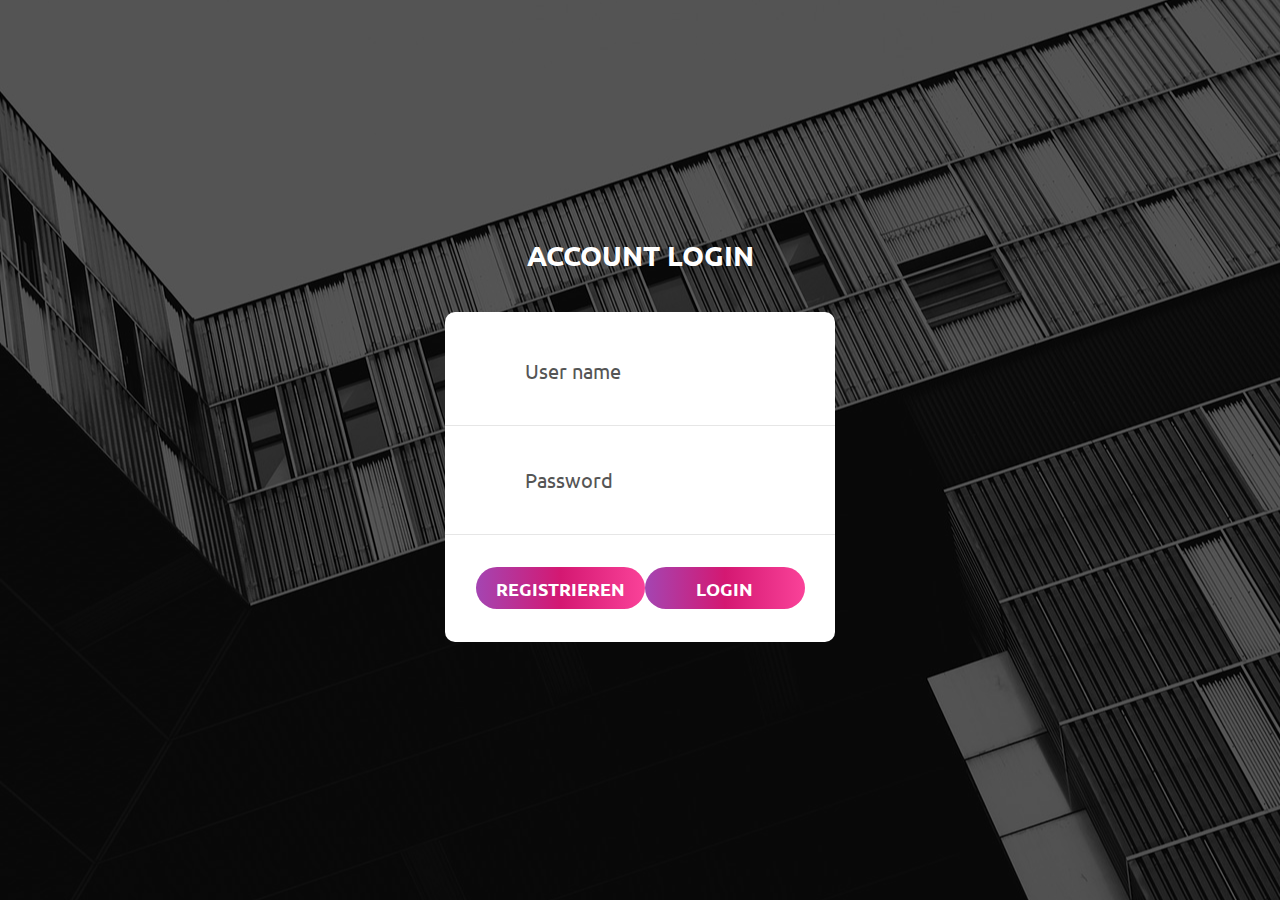
<file: login/login.html>
<!DOCTYPE html>
<html lang="en">
<head>
	<title>Login</title>
	<meta charset="UTF-8">
	<meta name="viewport" content="width=device-width, initial-scale=1">
<!--===============================================================================================-->	
	<link rel="icon" type="image/png" href="images/icons/favicon.ico"/>
<!--===============================================================================================-->
	<link rel="stylesheet" type="text/css" href="vendor/bootstrap/css/bootstrap.min.css">
<!--===============================================================================================-->
	<link rel="stylesheet" type="text/css" href="fonts/font-awesome-4.7.0/css/font-awesome.min.css">
<!--===============================================================================================-->
	<link rel="stylesheet" type="text/css" href="fonts/Linearicons-Free-v1.0.0/icon-font.min.css">
<!--===============================================================================================-->
	<link rel="stylesheet" type="text/css" href="vendor/animate/animate.css">
<!--===============================================================================================-->	
	<link rel="stylesheet" type="text/css" href="vendor/css-hamburgers/hamburgers.min.css">
<!--===============================================================================================-->
	<link rel="stylesheet" type="text/css" href="vendor/animsition/css/animsition.min.css">
<!--===============================================================================================-->
	<link rel="stylesheet" type="text/css" href="vendor/select2/select2.min.css">
<!--===============================================================================================-->	
	<link rel="stylesheet" type="text/css" href="vendor/daterangepicker/daterangepicker.css">
<!--===============================================================================================-->
	<link rel="stylesheet" type="text/css" href="css/util.css">
	<link rel="stylesheet" type="text/css" href="css/main.css">
<!--===============================================================================================-->
</head>
<body>
	
	<div class="limiter">
		<div class="container-login100" style="background-image: url('images/bg-01.jpg');">
			<div class="wrap-login100 p-t-30 p-b-50">
				<span class="login100-form-title p-b-41">
					Account Login
				</span>
				<form class="login100-form validate-form p-b-33 p-t-5">

					<div class="wrap-input100 validate-input" data-validate = "Enter username">
						<input class="input100" type="text" name="username" placeholder="User name">
						<span class="focus-input100" data-placeholder="&#xe82a;"></span>
					</div>

					<div class="wrap-input100 validate-input" data-validate="Enter password">
						<input class="input100" type="password" name="pass" placeholder="Password">
						<span class="focus-input100" data-placeholder="&#xe80f;"></span>
					</div>

					<div class="container-login100-form-btn m-t-32">
						<button class="login100-form-btn">
							Registrieren
							<button class="login100-form-btn">
							Login
						</button>
					</div>

				</form>
			</div>
		</div>
	</div>
	

	<div id="dropDownSelect1"></div>
	
<!--===============================================================================================-->
	<script src="vendor/jquery/jquery-3.2.1.min.js"></script>
<!--===============================================================================================-->
	<script src="vendor/animsition/js/animsition.min.js"></script>
<!--===============================================================================================-->
	<script src="vendor/bootstrap/js/popper.js"></script>
	<script src="vendor/bootstrap/js/bootstrap.min.js"></script>
<!--===============================================================================================-->
	<script src="vendor/select2/select2.min.js"></script>
<!--===============================================================================================-->
	<script src="vendor/daterangepicker/moment.min.js"></script>
	<script src="vendor/daterangepicker/daterangepicker.js"></script>
<!--===============================================================================================-->
	<script src="vendor/countdowntime/countdowntime.js"></script>
<!--===============================================================================================-->
	<script src="js/main.js"></script>

</body>
</html>
</file>
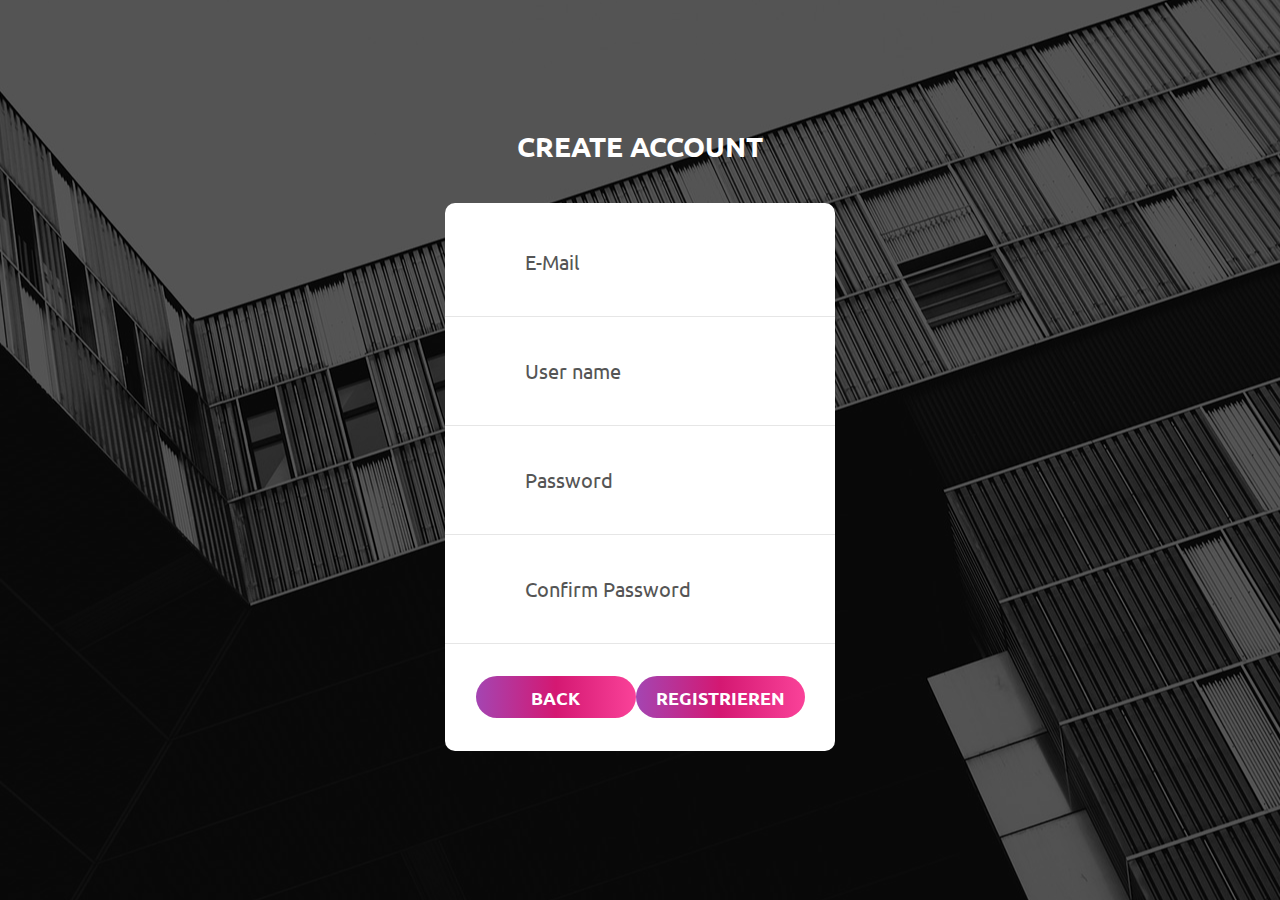
<file: login/register.html>
<!DOCTYPE html>
<html lang="en">
<head>
	<title>Register</title>
	<meta charset="UTF-8">
	<meta name="viewport" content="width=device-width, initial-scale=1">
<!--===============================================================================================-->	
	<link rel="icon" type="image/png" href="images/icons/favicon.ico"/>
<!--===============================================================================================-->
	<link rel="stylesheet" type="text/css" href="vendor/bootstrap/css/bootstrap.min.css">
<!--===============================================================================================-->
	<link rel="stylesheet" type="text/css" href="fonts/font-awesome-4.7.0/css/font-awesome.min.css">
<!--===============================================================================================-->
	<link rel="stylesheet" type="text/css" href="fonts/Linearicons-Free-v1.0.0/icon-font.min.css">
<!--===============================================================================================-->
	<link rel="stylesheet" type="text/css" href="vendor/animate/animate.css">
<!--===============================================================================================-->	
	<link rel="stylesheet" type="text/css" href="vendor/css-hamburgers/hamburgers.min.css">
<!--===============================================================================================-->
	<link rel="stylesheet" type="text/css" href="vendor/animsition/css/animsition.min.css">
<!--===============================================================================================-->
	<link rel="stylesheet" type="text/css" href="vendor/select2/select2.min.css">
<!--===============================================================================================-->	
	<link rel="stylesheet" type="text/css" href="vendor/daterangepicker/daterangepicker.css">
<!--===============================================================================================-->
	<link rel="stylesheet" type="text/css" href="css/util.css">
	<link rel="stylesheet" type="text/css" href="css/main.css">
<!--===============================================================================================-->
</head>
<body>
	
	<div class="limiter">
		<div class="container-login100" style="background-image: url('images/bg-01.jpg');">
			<div class="wrap-login100 p-t-30 p-b-50">
				<span class="login100-form-title p-b-41">
					Create Account
				</span>
				<form class="login100-form validate-form p-b-33 p-t-5">

					<div class="wrap-input100 validate-input" data-validate = "Enter E-Mail">
						<input class="input100" type="E-Mail" name="E-Mail" placeholder="E-Mail">
						<span class="focus-input100" data-placeholder="&#xe82a;"></span>
					</div>

					<div class="wrap-input100 validate-input" data-validate = "Enter username">
						<input class="input100" type="text" name="username" placeholder="User name">
						<span class="focus-input100" data-placeholder="&#xe82a;"></span>
					</div>

					<div class="wrap-input100 validate-input" data-validate="Enter password">
						<input class="input100" type="password" name="pass" placeholder="Password">
						<span class="focus-input100" data-placeholder="&#xe80f;"></span>
					</div>

					<div class="wrap-input100 validate-input" data-validate="confirmPassword password">
						<input class="input100" type="password" name="pass" placeholder="Confirm Password">
						<span class="focus-input100" data-placeholder="&#xe80f;"></span>
					</div>


					<div class="container-login100-form-btn m-t-32">
						<button class="back100-form-btn">
							back
						<button class="register100-form-btn">
							Registrieren
						
						</button>
					</div>

				</form>
			</div>
		</div>
	</div>
	

	<div id="dropDownSelect1"></div>
	
<!--===============================================================================================-->
	<script src="vendor/jquery/jquery-3.2.1.min.js"></script>
<!--===============================================================================================-->
	<script src="vendor/animsition/js/animsition.min.js"></script>
<!--===============================================================================================-->
	<script src="vendor/bootstrap/js/popper.js"></script>
	<script src="vendor/bootstrap/js/bootstrap.min.js"></script>
<!--===============================================================================================-->
	<script src="vendor/select2/select2.min.js"></script>
<!--===============================================================================================-->
	<script src="vendor/daterangepicker/moment.min.js"></script>
	<script src="vendor/daterangepicker/daterangepicker.js"></script>
<!--===============================================================================================-->
	<script src="vendor/countdowntime/countdowntime.js"></script>
<!--===============================================================================================-->
	<script src="js/main.js"></script>

</body>
</html>
</file>
<file: login/vendor/daterangepicker/daterangepicker.css>
.daterangepicker {
  position: absolute;
  color: inherit;
  background-color: #fff;
  border-radius: 4px;
  width: 278px;
  padding: 4px;
  margin-top: 1px;
  top: 100px;
  left: 20px;
  /* Calendars */ }
  .daterangepicker:before, .daterangepicker:after {
    position: absolute;
    display: inline-block;
    border-bottom-color: rgba(0, 0, 0, 0.2);
    content: ''; }
  .daterangepicker:before {
    top: -7px;
    border-right: 7px solid transparent;
    border-left: 7px solid transparent;
    border-bottom: 7px solid #ccc; }
  .daterangepicker:after {
    top: -6px;
    border-right: 6px solid transparent;
    border-bottom: 6px solid #fff;
    border-left: 6px solid transparent; }
  .daterangepicker.opensleft:before {
    right: 9px; }
  .daterangepicker.opensleft:after {
    right: 10px; }
  .daterangepicker.openscenter:before {
    left: 0;
    right: 0;
    width: 0;
    margin-left: auto;
    margin-right: auto; }
  .daterangepicker.openscenter:after {
    left: 0;
    right: 0;
    width: 0;
    margin-left: auto;
    margin-right: auto; }
  .daterangepicker.opensright:before {
    left: 9px; }
  .daterangepicker.opensright:after {
    left: 10px; }
  .daterangepicker.dropup {
    margin-top: -5px; }
    .daterangepicker.dropup:before {
      top: initial;
      bottom: -7px;
      border-bottom: initial;
      border-top: 7px solid #ccc; }
    .daterangepicker.dropup:after {
      top: initial;
      bottom: -6px;
      border-bottom: initial;
      border-top: 6px solid #fff; }
  .daterangepicker.dropdown-menu {
    max-width: none;
    z-index: 3001; }
  .daterangepicker.single .ranges, .daterangepicker.single .calendar {
    float: none; }
  .daterangepicker.show-calendar .calendar {
    display: block; }
  .daterangepicker .calendar {
    display: none;
    max-width: 270px;
    margin: 4px; }
    .daterangepicker .calendar.single .calendar-table {
      border: none; }
    .daterangepicker .calendar th, .daterangepicker .calendar td {
      white-space: nowrap;
      text-align: center;
      min-width: 32px; }
  .daterangepicker .calendar-table {
    border: 1px solid #fff;
    padding: 4px;
    border-radius: 4px;
    background-color: #fff; }
  .daterangepicker table {
    width: 100%;
    margin: 0; }
  .daterangepicker td, .daterangepicker th {
    text-align: center;
    width: 20px;
    height: 20px;
    border-radius: 4px;
    border: 1px solid transparent;
    white-space: nowrap;
    cursor: pointer; }
    .daterangepicker td.available:hover, .daterangepicker th.available:hover {
      background-color: #eee;
      border-color: transparent;
      color: inherit; }
    .daterangepicker td.week, .daterangepicker th.week {
      font-size: 80%;
      color: #ccc; }
  .daterangepicker td.off, .daterangepicker td.off.in-range, .daterangepicker td.off.start-date, .daterangepicker td.off.end-date {
    background-color: #fff;
    border-color: transparent;
    color: #999; }
  .daterangepicker td.in-range {
    background-color: #ebf4f8;
    border-color: transparent;
    color: #000;
    border-radius: 0; }
  .daterangepicker td.start-date {
    border-radius: 4px 0 0 4px; }
  .daterangepicker td.end-date {
    border-radius: 0 4px 4px 0; }
  .daterangepicker td.start-date.end-date {
    border-radius: 4px; }
  .daterangepicker td.active, .daterangepicker td.active:hover {
    background-color: #357ebd;
    border-color: transparent;
    color: #fff; }
  .daterangepicker th.month {
    width: auto; }
  .daterangepicker td.disabled, .daterangepicker option.disabled {
    color: #999;
    cursor: not-allowed;
    text-decoration: line-through; }
  .daterangepicker select.monthselect, .daterangepicker select.yearselect {
    font-size: 12px;
    padding: 1px;
    height: auto;
    margin: 0;
    cursor: default; }
  .daterangepicker select.monthselect {
    margin-right: 2%;
    width: 56%; }
  .daterangepicker select.yearselect {
    width: 40%; }
  .daterangepicker select.hourselect, .daterangepicker select.minuteselect, .daterangepicker select.secondselect, .daterangepicker select.ampmselect {
    width: 50px;
    margin-bottom: 0; }
  .daterangepicker .input-mini {
    border: 1px solid #ccc;
    border-radius: 4px;
    color: #555;
    height: 30px;
    line-height: 30px;
    display: block;
    vertical-align: middle;
    margin: 0 0 5px 0;
    padding: 0 6px 0 28px;
    width: 100%; }
    .daterangepicker .input-mini.active {
      border: 1px solid #08c;
      border-radius: 4px; }
  .daterangepicker .daterangepicker_input {
    position: relative; }
    .daterangepicker .daterangepicker_input i {
      position: absolute;
      left: 8px;
      top: 8px; }
  .daterangepicker.rtl .input-mini {
    padding-right: 28px;
    padding-left: 6px; }
  .daterangepicker.rtl .daterangepicker_input i {
    left: auto;
    right: 8px; }
  .daterangepicker .calendar-time {
    text-align: center;
    margin: 5px auto;
    line-height: 30px;
    position: relative;
    padding-left: 28px; }
    .daterangepicker .calendar-time select.disabled {
      color: #ccc;
      cursor: not-allowed; }

.ranges {
  font-size: 11px;
  float: none;
  margin: 4px;
  text-align: left; }
  .ranges ul {
    list-style: none;
    margin: 0 auto;
    padding: 0;
    width: 100%; }
  .ranges li {
    font-size: 13px;
    background-color: #f5f5f5;
    border: 1px solid #f5f5f5;
    border-radius: 4px;
    color: #08c;
    padding: 3px 12px;
    margin-bottom: 8px;
    cursor: pointer; }
    .ranges li:hover {
      background-color: #08c;
      border: 1px solid #08c;
      color: #fff; }
    .ranges li.active {
      background-color: #08c;
      border: 1px solid #08c;
      color: #fff; }

/*  Larger Screen Styling */
@media (min-width: 564px) {
  .daterangepicker {
    width: auto; }
    .daterangepicker .ranges ul {
      width: 160px; }
    .daterangepicker.single .ranges ul {
      width: 100%; }
    .daterangepicker.single .calendar.left {
      clear: none; }
    .daterangepicker.single.ltr .ranges, .daterangepicker.single.ltr .calendar {
      float: left; }
    .daterangepicker.single.rtl .ranges, .daterangepicker.single.rtl .calendar {
      float: right; }
    .daterangepicker.ltr {
      direction: ltr;
      text-align: left; }
      .daterangepicker.ltr .calendar.left {
        clear: left;
        margin-right: 0; }
        .daterangepicker.ltr .calendar.left .calendar-table {
          border-right: none;
          border-top-right-radius: 0;
          border-bottom-right-radius: 0; }
      .daterangepicker.ltr .calendar.right {
        margin-left: 0; }
        .daterangepicker.ltr .calendar.right .calendar-table {
          border-left: none;
          border-top-left-radius: 0;
          border-bottom-left-radius: 0; }
      .daterangepicker.ltr .left .daterangepicker_input {
        padding-right: 12px; }
      .daterangepicker.ltr .calendar.left .calendar-table {
        padding-right: 12px; }
      .daterangepicker.ltr .ranges, .daterangepicker.ltr .calendar {
        float: left; }
    .daterangepicker.rtl {
      direction: rtl;
      text-align: right; }
      .daterangepicker.rtl .calendar.left {
        clear: right;
        margin-left: 0; }
        .daterangepicker.rtl .calendar.left .calendar-table {
          border-left: none;
          border-top-left-radius: 0;
          border-bottom-left-radius: 0; }
      .daterangepicker.rtl .calendar.right {
        margin-right: 0; }
        .daterangepicker.rtl .calendar.right .calendar-table {
          border-right: none;
          border-top-right-radius: 0;
          border-bottom-right-radius: 0; }
      .daterangepicker.rtl .left .daterangepicker_input {
        padding-left: 12px; }
      .daterangepicker.rtl .calendar.left .calendar-table {
        padding-left: 12px; }
      .daterangepicker.rtl .ranges, .daterangepicker.rtl .calendar {
        text-align: right;
        float: right; } }
@media (min-width: 730px) {
  .daterangepicker .ranges {
    width: auto; }
  .daterangepicker.ltr .ranges {
    float: left; }
  .daterangepicker.rtl .ranges {
    float: right; }
  .daterangepicker .calendar.left {
    clear: none !important; } }
</file>
<file: login/css/util.css>
/*[ FONT SIZE ]
///////////////////////////////////////////////////////////
*/
.fs-1 {font-size: 1px;}
.fs-2 {font-size: 2px;}
.fs-3 {font-size: 3px;}
.fs-4 {font-size: 4px;}
.fs-5 {font-size: 5px;}
.fs-6 {font-size: 6px;}
.fs-7 {font-size: 7px;}
.fs-8 {font-size: 8px;}
.fs-9 {font-size: 9px;}
.fs-10 {font-size: 10px;}
.fs-11 {font-size: 11px;}
.fs-12 {font-size: 12px;}
.fs-13 {font-size: 13px;}
.fs-14 {font-size: 14px;}
.fs-15 {font-size: 15px;}
.fs-16 {font-size: 16px;}
.fs-17 {font-size: 17px;}
.fs-18 {font-size: 18px;}
.fs-19 {font-size: 19px;}
.fs-20 {font-size: 20px;}
.fs-21 {font-size: 21px;}
.fs-22 {font-size: 22px;}
.fs-23 {font-size: 23px;}
.fs-24 {font-size: 24px;}
.fs-25 {font-size: 25px;}
.fs-26 {font-size: 26px;}
.fs-27 {font-size: 27px;}
.fs-28 {font-size: 28px;}
.fs-29 {font-size: 29px;}
.fs-30 {font-size: 30px;}
.fs-31 {font-size: 31px;}
.fs-32 {font-size: 32px;}
.fs-33 {font-size: 33px;}
.fs-34 {font-size: 34px;}
.fs-35 {font-size: 35px;}
.fs-36 {font-size: 36px;}
.fs-37 {font-size: 37px;}
.fs-38 {font-size: 38px;}
.fs-39 {font-size: 39px;}
.fs-40 {font-size: 40px;}
.fs-41 {font-size: 41px;}
.fs-42 {font-size: 42px;}
.fs-43 {font-size: 43px;}
.fs-44 {font-size: 44px;}
.fs-45 {font-size: 45px;}
.fs-46 {font-size: 46px;}
.fs-47 {font-size: 47px;}
.fs-48 {font-size: 48px;}
.fs-49 {font-size: 49px;}
.fs-50 {font-size: 50px;}
.fs-51 {font-size: 51px;}
.fs-52 {font-size: 52px;}
.fs-53 {font-size: 53px;}
.fs-54 {font-size: 54px;}
.fs-55 {font-size: 55px;}
.fs-56 {font-size: 56px;}
.fs-57 {font-size: 57px;}
.fs-58 {font-size: 58px;}
.fs-59 {font-size: 59px;}
.fs-60 {font-size: 60px;}
.fs-61 {font-size: 61px;}
.fs-62 {font-size: 62px;}
.fs-63 {font-size: 63px;}
.fs-64 {font-size: 64px;}
.fs-65 {font-size: 65px;}
.fs-66 {font-size: 66px;}
.fs-67 {font-size: 67px;}
.fs-68 {font-size: 68px;}
.fs-69 {font-size: 69px;}
.fs-70 {font-size: 70px;}
.fs-71 {font-size: 71px;}
.fs-72 {font-size: 72px;}
.fs-73 {font-size: 73px;}
.fs-74 {font-size: 74px;}
.fs-75 {font-size: 75px;}
.fs-76 {font-size: 76px;}
.fs-77 {font-size: 77px;}
.fs-78 {font-size: 78px;}
.fs-79 {font-size: 79px;}
.fs-80 {font-size: 80px;}
.fs-81 {font-size: 81px;}
.fs-82 {font-size: 82px;}
.fs-83 {font-size: 83px;}
.fs-84 {font-size: 84px;}
.fs-85 {font-size: 85px;}
.fs-86 {font-size: 86px;}
.fs-87 {font-size: 87px;}
.fs-88 {font-size: 88px;}
.fs-89 {font-size: 89px;}
.fs-90 {font-size: 90px;}
.fs-91 {font-size: 91px;}
.fs-92 {font-size: 92px;}
.fs-93 {font-size: 93px;}
.fs-94 {font-size: 94px;}
.fs-95 {font-size: 95px;}
.fs-96 {font-size: 96px;}
.fs-97 {font-size: 97px;}
.fs-98 {font-size: 98px;}
.fs-99 {font-size: 99px;}
.fs-100 {font-size: 100px;}
.fs-101 {font-size: 101px;}
.fs-102 {font-size: 102px;}
.fs-103 {font-size: 103px;}
.fs-104 {font-size: 104px;}
.fs-105 {font-size: 105px;}
.fs-106 {font-size: 106px;}
.fs-107 {font-size: 107px;}
.fs-108 {font-size: 108px;}
.fs-109 {font-size: 109px;}
.fs-110 {font-size: 110px;}
.fs-111 {font-size: 111px;}
.fs-112 {font-size: 112px;}
.fs-113 {font-size: 113px;}
.fs-114 {font-size: 114px;}
.fs-115 {font-size: 115px;}
.fs-116 {font-size: 116px;}
.fs-117 {font-size: 117px;}
.fs-118 {font-size: 118px;}
.fs-119 {font-size: 119px;}
.fs-120 {font-size: 120px;}
.fs-121 {font-size: 121px;}
.fs-122 {font-size: 122px;}
.fs-123 {font-size: 123px;}
.fs-124 {font-size: 124px;}
.fs-125 {font-size: 125px;}
.fs-126 {font-size: 126px;}
.fs-127 {font-size: 127px;}
.fs-128 {font-size: 128px;}
.fs-129 {font-size: 129px;}
.fs-130 {font-size: 130px;}
.fs-131 {font-size: 131px;}
.fs-132 {font-size: 132px;}
.fs-133 {font-size: 133px;}
.fs-134 {font-size: 134px;}
.fs-135 {font-size: 135px;}
.fs-136 {font-size: 136px;}
.fs-137 {font-size: 137px;}
.fs-138 {font-size: 138px;}
.fs-139 {font-size: 139px;}
.fs-140 {font-size: 140px;}
.fs-141 {font-size: 141px;}
.fs-142 {font-size: 142px;}
.fs-143 {font-size: 143px;}
.fs-144 {font-size: 144px;}
.fs-145 {font-size: 145px;}
.fs-146 {font-size: 146px;}
.fs-147 {font-size: 147px;}
.fs-148 {font-size: 148px;}
.fs-149 {font-size: 149px;}
.fs-150 {font-size: 150px;}
.fs-151 {font-size: 151px;}
.fs-152 {font-size: 152px;}
.fs-153 {font-size: 153px;}
.fs-154 {font-size: 154px;}
.fs-155 {font-size: 155px;}
.fs-156 {font-size: 156px;}
.fs-157 {font-size: 157px;}
.fs-158 {font-size: 158px;}
.fs-159 {font-size: 159px;}
.fs-160 {font-size: 160px;}
.fs-161 {font-size: 161px;}
.fs-162 {font-size: 162px;}
.fs-163 {font-size: 163px;}
.fs-164 {font-size: 164px;}
.fs-165 {font-size: 165px;}
.fs-166 {font-size: 166px;}
.fs-167 {font-size: 167px;}
.fs-168 {font-size: 168px;}
.fs-169 {font-size: 169px;}
.fs-170 {font-size: 170px;}
.fs-171 {font-size: 171px;}
.fs-172 {font-size: 172px;}
.fs-173 {font-size: 173px;}
.fs-174 {font-size: 174px;}
.fs-175 {font-size: 175px;}
.fs-176 {font-size: 176px;}
.fs-177 {font-size: 177px;}
.fs-178 {font-size: 178px;}
.fs-179 {font-size: 179px;}
.fs-180 {font-size: 180px;}
.fs-181 {font-size: 181px;}
.fs-182 {font-size: 182px;}
.fs-183 {font-size: 183px;}
.fs-184 {font-size: 184px;}
.fs-185 {font-size: 185px;}
.fs-186 {font-size: 186px;}
.fs-187 {font-size: 187px;}
.fs-188 {font-size: 188px;}
.fs-189 {font-size: 189px;}
.fs-190 {font-size: 190px;}
.fs-191 {font-size: 191px;}
.fs-192 {font-size: 192px;}
.fs-193 {font-size: 193px;}
.fs-194 {font-size: 194px;}
.fs-195 {font-size: 195px;}
.fs-196 {font-size: 196px;}
.fs-197 {font-size: 197px;}
.fs-198 {font-size: 198px;}
.fs-199 {font-size: 199px;}
.fs-200 {font-size: 200px;}

/*[ PADDING ]
///////////////////////////////////////////////////////////
*/
.p-t-0 {padding-top: 0px;}
.p-t-1 {padding-top: 1px;}
.p-t-2 {padding-top: 2px;}
.p-t-3 {padding-top: 3px;}
.p-t-4 {padding-top: 4px;}
.p-t-5 {padding-top: 5px;}
.p-t-6 {padding-top: 6px;}
.p-t-7 {padding-top: 7px;}
.p-t-8 {padding-top: 8px;}
.p-t-9 {padding-top: 9px;}
.p-t-10 {padding-top: 10px;}
.p-t-11 {padding-top: 11px;}
.p-t-12 {padding-top: 12px;}
.p-t-13 {padding-top: 13px;}
.p-t-14 {padding-top: 14px;}
.p-t-15 {padding-top: 15px;}
.p-t-16 {padding-top: 16px;}
.p-t-17 {padding-top: 17px;}
.p-t-18 {padding-top: 18px;}
.p-t-19 {padding-top: 19px;}
.p-t-20 {padding-top: 20px;}
.p-t-21 {padding-top: 21px;}
.p-t-22 {padding-top: 22px;}
.p-t-23 {padding-top: 23px;}
.p-t-24 {padding-top: 24px;}
.p-t-25 {padding-top: 25px;}
.p-t-26 {padding-top: 26px;}
.p-t-27 {padding-top: 27px;}
.p-t-28 {padding-top: 28px;}
.p-t-29 {padding-top: 29px;}
.p-t-30 {padding-top: 30px;}
.p-t-31 {padding-top: 31px;}
.p-t-32 {padding-top: 32px;}
.p-t-33 {padding-top: 33px;}
.p-t-34 {padding-top: 34px;}
.p-t-35 {padding-top: 35px;}
.p-t-36 {padding-top: 36px;}
.p-t-37 {padding-top: 37px;}
.p-t-38 {padding-top: 38px;}
.p-t-39 {padding-top: 39px;}
.p-t-40 {padding-top: 40px;}
.p-t-41 {padding-top: 41px;}
.p-t-42 {padding-top: 42px;}
.p-t-43 {padding-top: 43px;}
.p-t-44 {padding-top: 44px;}
.p-t-45 {padding-top: 45px;}
.p-t-46 {padding-top: 46px;}
.p-t-47 {padding-top: 47px;}
.p-t-48 {padding-top: 48px;}
.p-t-49 {padding-top: 49px;}
.p-t-50 {padding-top: 50px;}
.p-t-51 {padding-top: 51px;}
.p-t-52 {padding-top: 52px;}
.p-t-53 {padding-top: 53px;}
.p-t-54 {padding-top: 54px;}
.p-t-55 {padding-top: 55px;}
.p-t-56 {padding-top: 56px;}
.p-t-57 {padding-top: 57px;}
.p-t-58 {padding-top: 58px;}
.p-t-59 {padding-top: 59px;}
.p-t-60 {padding-top: 60px;}
.p-t-61 {padding-top: 61px;}
.p-t-62 {padding-top: 62px;}
.p-t-63 {padding-top: 63px;}
.p-t-64 {padding-top: 64px;}
.p-t-65 {padding-top: 65px;}
.p-t-66 {padding-top: 66px;}
.p-t-67 {padding-top: 67px;}
.p-t-68 {padding-top: 68px;}
.p-t-69 {padding-top: 69px;}
.p-t-70 {padding-top: 70px;}
.p-t-71 {padding-top: 71px;}
.p-t-72 {padding-top: 72px;}
.p-t-73 {padding-top: 73px;}
.p-t-74 {padding-top: 74px;}
.p-t-75 {padding-top: 75px;}
.p-t-76 {padding-top: 76px;}
.p-t-77 {padding-top: 77px;}
.p-t-78 {padding-top: 78px;}
.p-t-79 {padding-top: 79px;}
.p-t-80 {padding-top: 80px;}
.p-t-81 {padding-top: 81px;}
.p-t-82 {padding-top: 82px;}
.p-t-83 {padding-top: 83px;}
.p-t-84 {padding-top: 84px;}
.p-t-85 {padding-top: 85px;}
.p-t-86 {padding-top: 86px;}
.p-t-87 {padding-top: 87px;}
.p-t-88 {padding-top: 88px;}
.p-t-89 {padding-top: 89px;}
.p-t-90 {padding-top: 90px;}
.p-t-91 {padding-top: 91px;}
.p-t-92 {padding-top: 92px;}
.p-t-93 {padding-top: 93px;}
.p-t-94 {padding-top: 94px;}
.p-t-95 {padding-top: 95px;}
.p-t-96 {padding-top: 96px;}
.p-t-97 {padding-top: 97px;}
.p-t-98 {padding-top: 98px;}
.p-t-99 {padding-top: 99px;}
.p-t-100 {padding-top: 100px;}
.p-t-101 {padding-top: 101px;}
.p-t-102 {padding-top: 102px;}
.p-t-103 {padding-top: 103px;}
.p-t-104 {padding-top: 104px;}
.p-t-105 {padding-top: 105px;}
.p-t-106 {padding-top: 106px;}
.p-t-107 {padding-top: 107px;}
.p-t-108 {padding-top: 108px;}
.p-t-109 {padding-top: 109px;}
.p-t-110 {padding-top: 110px;}
.p-t-111 {padding-top: 111px;}
.p-t-112 {padding-top: 112px;}
.p-t-113 {padding-top: 113px;}
.p-t-114 {padding-top: 114px;}
.p-t-115 {padding-top: 115px;}
.p-t-116 {padding-top: 116px;}
.p-t-117 {padding-top: 117px;}
.p-t-118 {padding-top: 118px;}
.p-t-119 {padding-top: 119px;}
.p-t-120 {padding-top: 120px;}
.p-t-121 {padding-top: 121px;}
.p-t-122 {padding-top: 122px;}
.p-t-123 {padding-top: 123px;}
.p-t-124 {padding-top: 124px;}
.p-t-125 {padding-top: 125px;}
.p-t-126 {padding-top: 126px;}
.p-t-127 {padding-top: 127px;}
.p-t-128 {padding-top: 128px;}
.p-t-129 {padding-top: 129px;}
.p-t-130 {padding-top: 130px;}
.p-t-131 {padding-top: 131px;}
.p-t-132 {padding-top: 132px;}
.p-t-133 {padding-top: 133px;}
.p-t-134 {padding-top: 134px;}
.p-t-135 {padding-top: 135px;}
.p-t-136 {padding-top: 136px;}
.p-t-137 {padding-top: 137px;}
.p-t-138 {padding-top: 138px;}
.p-t-139 {padding-top: 139px;}
.p-t-140 {padding-top: 140px;}
.p-t-141 {padding-top: 141px;}
.p-t-142 {padding-top: 142px;}
.p-t-143 {padding-top: 143px;}
.p-t-144 {padding-top: 144px;}
.p-t-145 {padding-top: 145px;}
.p-t-146 {padding-top: 146px;}
.p-t-147 {padding-top: 147px;}
.p-t-148 {padding-top: 148px;}
.p-t-149 {padding-top: 149px;}
.p-t-150 {padding-top: 150px;}
.p-t-151 {padding-top: 151px;}
.p-t-152 {padding-top: 152px;}
.p-t-153 {padding-top: 153px;}
.p-t-154 {padding-top: 154px;}
.p-t-155 {padding-top: 155px;}
.p-t-156 {padding-top: 156px;}
.p-t-157 {padding-top: 157px;}
.p-t-158 {padding-top: 158px;}
.p-t-159 {padding-top: 159px;}
.p-t-160 {padding-top: 160px;}
.p-t-161 {padding-top: 161px;}
.p-t-162 {padding-top: 162px;}
.p-t-163 {padding-top: 163px;}
.p-t-164 {padding-top: 164px;}
.p-t-165 {padding-top: 165px;}
.p-t-166 {padding-top: 166px;}
.p-t-167 {padding-top: 167px;}
.p-t-168 {padding-top: 168px;}
.p-t-169 {padding-top: 169px;}
.p-t-170 {padding-top: 170px;}
.p-t-171 {padding-top: 171px;}
.p-t-172 {padding-top: 172px;}
.p-t-173 {padding-top: 173px;}
.p-t-174 {padding-top: 174px;}
.p-t-175 {padding-top: 175px;}
.p-t-176 {padding-top: 176px;}
.p-t-177 {padding-top: 177px;}
.p-t-178 {padding-top: 178px;}
.p-t-179 {padding-top: 179px;}
.p-t-180 {padding-top: 180px;}
.p-t-181 {padding-top: 181px;}
.p-t-182 {padding-top: 182px;}
.p-t-183 {padding-top: 183px;}
.p-t-184 {padding-top: 184px;}
.p-t-185 {padding-top: 185px;}
.p-t-186 {padding-top: 186px;}
.p-t-187 {padding-top: 187px;}
.p-t-188 {padding-top: 188px;}
.p-t-189 {padding-top: 189px;}
.p-t-190 {padding-top: 190px;}
.p-t-191 {padding-top: 191px;}
.p-t-192 {padding-top: 192px;}
.p-t-193 {padding-top: 193px;}
.p-t-194 {padding-top: 194px;}
.p-t-195 {padding-top: 195px;}
.p-t-196 {padding-top: 196px;}
.p-t-197 {padding-top: 197px;}
.p-t-198 {padding-top: 198px;}
.p-t-199 {padding-top: 199px;}
.p-t-200 {padding-top: 200px;}
.p-t-201 {padding-top: 201px;}
.p-t-202 {padding-top: 202px;}
.p-t-203 {padding-top: 203px;}
.p-t-204 {padding-top: 204px;}
.p-t-205 {padding-top: 205px;}
.p-t-206 {padding-top: 206px;}
.p-t-207 {padding-top: 207px;}
.p-t-208 {padding-top: 208px;}
.p-t-209 {padding-top: 209px;}
.p-t-210 {padding-top: 210px;}
.p-t-211 {padding-top: 211px;}
.p-t-212 {padding-top: 212px;}
.p-t-213 {padding-top: 213px;}
.p-t-214 {padding-top: 214px;}
.p-t-215 {padding-top: 215px;}
.p-t-216 {padding-top: 216px;}
.p-t-217 {padding-top: 217px;}
.p-t-218 {padding-top: 218px;}
.p-t-219 {padding-top: 219px;}
.p-t-220 {padding-top: 220px;}
.p-t-221 {padding-top: 221px;}
.p-t-222 {padding-top: 222px;}
.p-t-223 {padding-top: 223px;}
.p-t-224 {padding-top: 224px;}
.p-t-225 {padding-top: 225px;}
.p-t-226 {padding-top: 226px;}
.p-t-227 {padding-top: 227px;}
.p-t-228 {padding-top: 228px;}
.p-t-229 {padding-top: 229px;}
.p-t-230 {padding-top: 230px;}
.p-t-231 {padding-top: 231px;}
.p-t-232 {padding-top: 232px;}
.p-t-233 {padding-top: 233px;}
.p-t-234 {padding-top: 234px;}
.p-t-235 {padding-top: 235px;}
.p-t-236 {padding-top: 236px;}
.p-t-237 {padding-top: 237px;}
.p-t-238 {padding-top: 238px;}
.p-t-239 {padding-top: 239px;}
.p-t-240 {padding-top: 240px;}
.p-t-241 {padding-top: 241px;}
.p-t-242 {padding-top: 242px;}
.p-t-243 {padding-top: 243px;}
.p-t-244 {padding-top: 244px;}
.p-t-245 {padding-top: 245px;}
.p-t-246 {padding-top: 246px;}
.p-t-247 {padding-top: 247px;}
.p-t-248 {padding-top: 248px;}
.p-t-249 {padding-top: 249px;}
.p-t-250 {padding-top: 250px;}
.p-b-0 {padding-bottom: 0px;}
.p-b-1 {padding-bottom: 1px;}
.p-b-2 {padding-bottom: 2px;}
.p-b-3 {padding-bottom: 3px;}
.p-b-4 {padding-bottom: 4px;}
.p-b-5 {padding-bottom: 5px;}
.p-b-6 {padding-bottom: 6px;}
.p-b-7 {padding-bottom: 7px;}
.p-b-8 {padding-bottom: 8px;}
.p-b-9 {padding-bottom: 9px;}
.p-b-10 {padding-bottom: 10px;}
.p-b-11 {padding-bottom: 11px;}
.p-b-12 {padding-bottom: 12px;}
.p-b-13 {padding-bottom: 13px;}
.p-b-14 {padding-bottom: 14px;}
.p-b-15 {padding-bottom: 15px;}
.p-b-16 {padding-bottom: 16px;}
.p-b-17 {padding-bottom: 17px;}
.p-b-18 {padding-bottom: 18px;}
.p-b-19 {padding-bottom: 19px;}
.p-b-20 {padding-bottom: 20px;}
.p-b-21 {padding-bottom: 21px;}
.p-b-22 {padding-bottom: 22px;}
.p-b-23 {padding-bottom: 23px;}
.p-b-24 {padding-bottom: 24px;}
.p-b-25 {padding-bottom: 25px;}
.p-b-26 {padding-bottom: 26px;}
.p-b-27 {padding-bottom: 27px;}
.p-b-28 {padding-bottom: 28px;}
.p-b-29 {padding-bottom: 29px;}
.p-b-30 {padding-bottom: 30px;}
.p-b-31 {padding-bottom: 31px;}
.p-b-32 {padding-bottom: 32px;}
.p-b-33 {padding-bottom: 33px;}
.p-b-34 {padding-bottom: 34px;}
.p-b-35 {padding-bottom: 35px;}
.p-b-36 {padding-bottom: 36px;}
.p-b-37 {padding-bottom: 37px;}
.p-b-38 {padding-bottom: 38px;}
.p-b-39 {padding-bottom: 39px;}
.p-b-40 {padding-bottom: 40px;}
.p-b-41 {padding-bottom: 41px;}
.p-b-42 {padding-bottom: 42px;}
.p-b-43 {padding-bottom: 43px;}
.p-b-44 {padding-bottom: 44px;}
.p-b-45 {padding-bottom: 45px;}
.p-b-46 {padding-bottom: 46px;}
.p-b-47 {padding-bottom: 47px;}
.p-b-48 {padding-bottom: 48px;}
.p-b-49 {padding-bottom: 49px;}
.p-b-50 {padding-bottom: 50px;}
.p-b-51 {padding-bottom: 51px;}
.p-b-52 {padding-bottom: 52px;}
.p-b-53 {padding-bottom: 53px;}
.p-b-54 {padding-bottom: 54px;}
.p-b-55 {padding-bottom: 55px;}
.p-b-56 {padding-bottom: 56px;}
.p-b-57 {padding-bottom: 57px;}
.p-b-58 {padding-bottom: 58px;}
.p-b-59 {padding-bottom: 59px;}
.p-b-60 {padding-bottom: 60px;}
.p-b-61 {padding-bottom: 61px;}
.p-b-62 {padding-bottom: 62px;}
.p-b-63 {padding-bottom: 63px;}
.p-b-64 {padding-bottom: 64px;}
.p-b-65 {padding-bottom: 65px;}
.p-b-66 {padding-bottom: 66px;}
.p-b-67 {padding-bottom: 67px;}
.p-b-68 {padding-bottom: 68px;}
.p-b-69 {padding-bottom: 69px;}
.p-b-70 {padding-bottom: 70px;}
.p-b-71 {padding-bottom: 71px;}
.p-b-72 {padding-bottom: 72px;}
.p-b-73 {padding-bottom: 73px;}
.p-b-74 {padding-bottom: 74px;}
.p-b-75 {padding-bottom: 75px;}
.p-b-76 {padding-bottom: 76px;}
.p-b-77 {padding-bottom: 77px;}
.p-b-78 {padding-bottom: 78px;}
.p-b-79 {padding-bottom: 79px;}
.p-b-80 {padding-bottom: 80px;}
.p-b-81 {padding-bottom: 81px;}
.p-b-82 {padding-bottom: 82px;}
.p-b-83 {padding-bottom: 83px;}
.p-b-84 {padding-bottom: 84px;}
.p-b-85 {padding-bottom: 85px;}
.p-b-86 {padding-bottom: 86px;}
.p-b-87 {padding-bottom: 87px;}
.p-b-88 {padding-bottom: 88px;}
.p-b-89 {padding-bottom: 89px;}
.p-b-90 {padding-bottom: 90px;}
.p-b-91 {padding-bottom: 91px;}
.p-b-92 {padding-bottom: 92px;}
.p-b-93 {padding-bottom: 93px;}
.p-b-94 {padding-bottom: 94px;}
.p-b-95 {padding-bottom: 95px;}
.p-b-96 {padding-bottom: 96px;}
.p-b-97 {padding-bottom: 97px;}
.p-b-98 {padding-bottom: 98px;}
.p-b-99 {padding-bottom: 99px;}
.p-b-100 {padding-bottom: 100px;}
.p-b-101 {padding-bottom: 101px;}
.p-b-102 {padding-bottom: 102px;}
.p-b-103 {padding-bottom: 103px;}
.p-b-104 {padding-bottom: 104px;}
.p-b-105 {padding-bottom: 105px;}
.p-b-106 {padding-bottom: 106px;}
.p-b-107 {padding-bottom: 107px;}
.p-b-108 {padding-bottom: 108px;}
.p-b-109 {padding-bottom: 109px;}
.p-b-110 {padding-bottom: 110px;}
.p-b-111 {padding-bottom: 111px;}
.p-b-112 {padding-bottom: 112px;}
.p-b-113 {padding-bottom: 113px;}
.p-b-114 {padding-bottom: 114px;}
.p-b-115 {padding-bottom: 115px;}
.p-b-116 {padding-bottom: 116px;}
.p-b-117 {padding-bottom: 117px;}
.p-b-118 {padding-bottom: 118px;}
.p-b-119 {padding-bottom: 119px;}
.p-b-120 {padding-bottom: 120px;}
.p-b-121 {padding-bottom: 121px;}
.p-b-122 {padding-bottom: 122px;}
.p-b-123 {padding-bottom: 123px;}
.p-b-124 {padding-bottom: 124px;}
.p-b-125 {padding-bottom: 125px;}
.p-b-126 {padding-bottom: 126px;}
.p-b-127 {padding-bottom: 127px;}
.p-b-128 {padding-bottom: 128px;}
.p-b-129 {padding-bottom: 129px;}
.p-b-130 {padding-bottom: 130px;}
.p-b-131 {padding-bottom: 131px;}
.p-b-132 {padding-bottom: 132px;}
.p-b-133 {padding-bottom: 133px;}
.p-b-134 {padding-bottom: 134px;}
.p-b-135 {padding-bottom: 135px;}
.p-b-136 {padding-bottom: 136px;}
.p-b-137 {padding-bottom: 137px;}
.p-b-138 {padding-bottom: 138px;}
.p-b-139 {padding-bottom: 139px;}
.p-b-140 {padding-bottom: 140px;}
.p-b-141 {padding-bottom: 141px;}
.p-b-142 {padding-bottom: 142px;}
.p-b-143 {padding-bottom: 143px;}
.p-b-144 {padding-bottom: 144px;}
.p-b-145 {padding-bottom: 145px;}
.p-b-146 {padding-bottom: 146px;}
.p-b-147 {padding-bottom: 147px;}
.p-b-148 {padding-bottom: 148px;}
.p-b-149 {padding-bottom: 149px;}
.p-b-150 {padding-bottom: 150px;}
.p-b-151 {padding-bottom: 151px;}
.p-b-152 {padding-bottom: 152px;}
.p-b-153 {padding-bottom: 153px;}
.p-b-154 {padding-bottom: 154px;}
.p-b-155 {padding-bottom: 155px;}
.p-b-156 {padding-bottom: 156px;}
.p-b-157 {padding-bottom: 157px;}
.p-b-158 {padding-bottom: 158px;}
.p-b-159 {padding-bottom: 159px;}
.p-b-160 {padding-bottom: 160px;}
.p-b-161 {padding-bottom: 161px;}
.p-b-162 {padding-bottom: 162px;}
.p-b-163 {padding-bottom: 163px;}
.p-b-164 {padding-bottom: 164px;}
.p-b-165 {padding-bottom: 165px;}
.p-b-166 {padding-bottom: 166px;}
.p-b-167 {padding-bottom: 167px;}
.p-b-168 {padding-bottom: 168px;}
.p-b-169 {padding-bottom: 169px;}
.p-b-170 {padding-bottom: 170px;}
.p-b-171 {padding-bottom: 171px;}
.p-b-172 {padding-bottom: 172px;}
.p-b-173 {padding-bottom: 173px;}
.p-b-174 {padding-bottom: 174px;}
.p-b-175 {padding-bottom: 175px;}
.p-b-176 {padding-bottom: 176px;}
.p-b-177 {padding-bottom: 177px;}
.p-b-178 {padding-bottom: 178px;}
.p-b-179 {padding-bottom: 179px;}
.p-b-180 {padding-bottom: 180px;}
.p-b-181 {padding-bottom: 181px;}
.p-b-182 {padding-bottom: 182px;}
.p-b-183 {padding-bottom: 183px;}
.p-b-184 {padding-bottom: 184px;}
.p-b-185 {padding-bottom: 185px;}
.p-b-186 {padding-bottom: 186px;}
.p-b-187 {padding-bottom: 187px;}
.p-b-188 {padding-bottom: 188px;}
.p-b-189 {padding-bottom: 189px;}
.p-b-190 {padding-bottom: 190px;}
.p-b-191 {padding-bottom: 191px;}
.p-b-192 {padding-bottom: 192px;}
.p-b-193 {padding-bottom: 193px;}
.p-b-194 {padding-bottom: 194px;}
.p-b-195 {padding-bottom: 195px;}
.p-b-196 {padding-bottom: 196px;}
.p-b-197 {padding-bottom: 197px;}
.p-b-198 {padding-bottom: 198px;}
.p-b-199 {padding-bottom: 199px;}
.p-b-200 {padding-bottom: 200px;}
.p-b-201 {padding-bottom: 201px;}
.p-b-202 {padding-bottom: 202px;}
.p-b-203 {padding-bottom: 203px;}
.p-b-204 {padding-bottom: 204px;}
.p-b-205 {padding-bottom: 205px;}
.p-b-206 {padding-bottom: 206px;}
.p-b-207 {padding-bottom: 207px;}
.p-b-208 {padding-bottom: 208px;}
.p-b-209 {padding-bottom: 209px;}
.p-b-210 {padding-bottom: 210px;}
.p-b-211 {padding-bottom: 211px;}
.p-b-212 {padding-bottom: 212px;}
.p-b-213 {padding-bottom: 213px;}
.p-b-214 {padding-bottom: 214px;}
.p-b-215 {padding-bottom: 215px;}
.p-b-216 {padding-bottom: 216px;}
.p-b-217 {padding-bottom: 217px;}
.p-b-218 {padding-bottom: 218px;}
.p-b-219 {padding-bottom: 219px;}
.p-b-220 {padding-bottom: 220px;}
.p-b-221 {padding-bottom: 221px;}
.p-b-222 {padding-bottom: 222px;}
.p-b-223 {padding-bottom: 223px;}
.p-b-224 {padding-bottom: 224px;}
.p-b-225 {padding-bottom: 225px;}
.p-b-226 {padding-bottom: 226px;}
.p-b-227 {padding-bottom: 227px;}
.p-b-228 {padding-bottom: 228px;}
.p-b-229 {padding-bottom: 229px;}
.p-b-230 {padding-bottom: 230px;}
.p-b-231 {padding-bottom: 231px;}
.p-b-232 {padding-bottom: 232px;}
.p-b-233 {padding-bottom: 233px;}
.p-b-234 {padding-bottom: 234px;}
.p-b-235 {padding-bottom: 235px;}
.p-b-236 {padding-bottom: 236px;}
.p-b-237 {padding-bottom: 237px;}
.p-b-238 {padding-bottom: 238px;}
.p-b-239 {padding-bottom: 239px;}
.p-b-240 {padding-bottom: 240px;}
.p-b-241 {padding-bottom: 241px;}
.p-b-242 {padding-bottom: 242px;}
.p-b-243 {padding-bottom: 243px;}
.p-b-244 {padding-bottom: 244px;}
.p-b-245 {padding-bottom: 245px;}
.p-b-246 {padding-bottom: 246px;}
.p-b-247 {padding-bottom: 247px;}
.p-b-248 {padding-bottom: 248px;}
.p-b-249 {padding-bottom: 249px;}
.p-b-250 {padding-bottom: 250px;}
.p-l-0 {padding-left: 0px;}
.p-l-1 {padding-left: 1px;}
.p-l-2 {padding-left: 2px;}
.p-l-3 {padding-left: 3px;}
.p-l-4 {padding-left: 4px;}
.p-l-5 {padding-left: 5px;}
.p-l-6 {padding-left: 6px;}
.p-l-7 {padding-left: 7px;}
.p-l-8 {padding-left: 8px;}
.p-l-9 {padding-left: 9px;}
.p-l-10 {padding-left: 10px;}
.p-l-11 {padding-left: 11px;}
.p-l-12 {padding-left: 12px;}
.p-l-13 {padding-left: 13px;}
.p-l-14 {padding-left: 14px;}
.p-l-15 {padding-left: 15px;}
.p-l-16 {padding-left: 16px;}
.p-l-17 {padding-left: 17px;}
.p-l-18 {padding-left: 18px;}
.p-l-19 {padding-left: 19px;}
.p-l-20 {padding-left: 20px;}
.p-l-21 {padding-left: 21px;}
.p-l-22 {padding-left: 22px;}
.p-l-23 {padding-left: 23px;}
.p-l-24 {padding-left: 24px;}
.p-l-25 {padding-left: 25px;}
.p-l-26 {padding-left: 26px;}
.p-l-27 {padding-left: 27px;}
.p-l-28 {padding-left: 28px;}
.p-l-29 {padding-left: 29px;}
.p-l-30 {padding-left: 30px;}
.p-l-31 {padding-left: 31px;}
.p-l-32 {padding-left: 32px;}
.p-l-33 {padding-left: 33px;}
.p-l-34 {padding-left: 34px;}
.p-l-35 {padding-left: 35px;}
.p-l-36 {padding-left: 36px;}
.p-l-37 {padding-left: 37px;}
.p-l-38 {padding-left: 38px;}
.p-l-39 {padding-left: 39px;}
.p-l-40 {padding-left: 40px;}
.p-l-41 {padding-left: 41px;}
.p-l-42 {padding-left: 42px;}
.p-l-43 {padding-left: 43px;}
.p-l-44 {padding-left: 44px;}
.p-l-45 {padding-left: 45px;}
.p-l-46 {padding-left: 46px;}
.p-l-47 {padding-left: 47px;}
.p-l-48 {padding-left: 48px;}
.p-l-49 {padding-left: 49px;}
.p-l-50 {padding-left: 50px;}
.p-l-51 {padding-left: 51px;}
.p-l-52 {padding-left: 52px;}
.p-l-53 {padding-left: 53px;}
.p-l-54 {padding-left: 54px;}
.p-l-55 {padding-left: 55px;}
.p-l-56 {padding-left: 56px;}
.p-l-57 {padding-left: 57px;}
.p-l-58 {padding-left: 58px;}
.p-l-59 {padding-left: 59px;}
.p-l-60 {padding-left: 60px;}
.p-l-61 {padding-left: 61px;}
.p-l-62 {padding-left: 62px;}
.p-l-63 {padding-left: 63px;}
.p-l-64 {padding-left: 64px;}
.p-l-65 {padding-left: 65px;}
.p-l-66 {padding-left: 66px;}
.p-l-67 {padding-left: 67px;}
.p-l-68 {padding-left: 68px;}
.p-l-69 {padding-left: 69px;}
.p-l-70 {padding-left: 70px;}
.p-l-71 {padding-left: 71px;}
.p-l-72 {padding-left: 72px;}
.p-l-73 {padding-left: 73px;}
.p-l-74 {padding-left: 74px;}
.p-l-75 {padding-left: 75px;}
.p-l-76 {padding-left: 76px;}
.p-l-77 {padding-left: 77px;}
.p-l-78 {padding-left: 78px;}
.p-l-79 {padding-left: 79px;}
.p-l-80 {padding-left: 80px;}
.p-l-81 {padding-left: 81px;}
.p-l-82 {padding-left: 82px;}
.p-l-83 {padding-left: 83px;}
.p-l-84 {padding-left: 84px;}
.p-l-85 {padding-left: 85px;}
.p-l-86 {padding-left: 86px;}
.p-l-87 {padding-left: 87px;}
.p-l-88 {padding-left: 88px;}
.p-l-89 {padding-left: 89px;}
.p-l-90 {padding-left: 90px;}
.p-l-91 {padding-left: 91px;}
.p-l-92 {padding-left: 92px;}
.p-l-93 {padding-left: 93px;}
.p-l-94 {padding-left: 94px;}
.p-l-95 {padding-left: 95px;}
.p-l-96 {padding-left: 96px;}
.p-l-97 {padding-left: 97px;}
.p-l-98 {padding-left: 98px;}
.p-l-99 {padding-left: 99px;}
.p-l-100 {padding-left: 100px;}
.p-l-101 {padding-left: 101px;}
.p-l-102 {padding-left: 102px;}
.p-l-103 {padding-left: 103px;}
.p-l-104 {padding-left: 104px;}
.p-l-105 {padding-left: 105px;}
.p-l-106 {padding-left: 106px;}
.p-l-107 {padding-left: 107px;}
.p-l-108 {padding-left: 108px;}
.p-l-109 {padding-left: 109px;}
.p-l-110 {padding-left: 110px;}
.p-l-111 {padding-left: 111px;}
.p-l-112 {padding-left: 112px;}
.p-l-113 {padding-left: 113px;}
.p-l-114 {padding-left: 114px;}
.p-l-115 {padding-left: 115px;}
.p-l-116 {padding-left: 116px;}
.p-l-117 {padding-left: 117px;}
.p-l-118 {padding-left: 118px;}
.p-l-119 {padding-left: 119px;}
.p-l-120 {padding-left: 120px;}
.p-l-121 {padding-left: 121px;}
.p-l-122 {padding-left: 122px;}
.p-l-123 {padding-left: 123px;}
.p-l-124 {padding-left: 124px;}
.p-l-125 {padding-left: 125px;}
.p-l-126 {padding-left: 126px;}
.p-l-127 {padding-left: 127px;}
.p-l-128 {padding-left: 128px;}
.p-l-129 {padding-left: 129px;}
.p-l-130 {padding-left: 130px;}
.p-l-131 {padding-left: 131px;}
.p-l-132 {padding-left: 132px;}
.p-l-133 {padding-left: 133px;}
.p-l-134 {padding-left: 134px;}
.p-l-135 {padding-left: 135px;}
.p-l-136 {padding-left: 136px;}
.p-l-137 {padding-left: 137px;}
.p-l-138 {padding-left: 138px;}
.p-l-139 {padding-left: 139px;}
.p-l-140 {padding-left: 140px;}
.p-l-141 {padding-left: 141px;}
.p-l-142 {padding-left: 142px;}
.p-l-143 {padding-left: 143px;}
.p-l-144 {padding-left: 144px;}
.p-l-145 {padding-left: 145px;}
.p-l-146 {padding-left: 146px;}
.p-l-147 {padding-left: 147px;}
.p-l-148 {padding-left: 148px;}
.p-l-149 {padding-left: 149px;}
.p-l-150 {padding-left: 150px;}
.p-l-151 {padding-left: 151px;}
.p-l-152 {padding-left: 152px;}
.p-l-153 {padding-left: 153px;}
.p-l-154 {padding-left: 154px;}
.p-l-155 {padding-left: 155px;}
.p-l-156 {padding-left: 156px;}
.p-l-157 {padding-left: 157px;}
.p-l-158 {padding-left: 158px;}
.p-l-159 {padding-left: 159px;}
.p-l-160 {padding-left: 160px;}
.p-l-161 {padding-left: 161px;}
.p-l-162 {padding-left: 162px;}
.p-l-163 {padding-left: 163px;}
.p-l-164 {padding-left: 164px;}
.p-l-165 {padding-left: 165px;}
.p-l-166 {padding-left: 166px;}
.p-l-167 {padding-left: 167px;}
.p-l-168 {padding-left: 168px;}
.p-l-169 {padding-left: 169px;}
.p-l-170 {padding-left: 170px;}
.p-l-171 {padding-left: 171px;}
.p-l-172 {padding-left: 172px;}
.p-l-173 {padding-left: 173px;}
.p-l-174 {padding-left: 174px;}
.p-l-175 {padding-left: 175px;}
.p-l-176 {padding-left: 176px;}
.p-l-177 {padding-left: 177px;}
.p-l-178 {padding-left: 178px;}
.p-l-179 {padding-left: 179px;}
.p-l-180 {padding-left: 180px;}
.p-l-181 {padding-left: 181px;}
.p-l-182 {padding-left: 182px;}
.p-l-183 {padding-left: 183px;}
.p-l-184 {padding-left: 184px;}
.p-l-185 {padding-left: 185px;}
.p-l-186 {padding-left: 186px;}
.p-l-187 {padding-left: 187px;}
.p-l-188 {padding-left: 188px;}
.p-l-189 {padding-left: 189px;}
.p-l-190 {padding-left: 190px;}
.p-l-191 {padding-left: 191px;}
.p-l-192 {padding-left: 192px;}
.p-l-193 {padding-left: 193px;}
.p-l-194 {padding-left: 194px;}
.p-l-195 {padding-left: 195px;}
.p-l-196 {padding-left: 196px;}
.p-l-197 {padding-left: 197px;}
.p-l-198 {padding-left: 198px;}
.p-l-199 {padding-left: 199px;}
.p-l-200 {padding-left: 200px;}
.p-l-201 {padding-left: 201px;}
.p-l-202 {padding-left: 202px;}
.p-l-203 {padding-left: 203px;}
.p-l-204 {padding-left: 204px;}
.p-l-205 {padding-left: 205px;}
.p-l-206 {padding-left: 206px;}
.p-l-207 {padding-left: 207px;}
.p-l-208 {padding-left: 208px;}
.p-l-209 {padding-left: 209px;}
.p-l-210 {padding-left: 210px;}
.p-l-211 {padding-left: 211px;}
.p-l-212 {padding-left: 212px;}
.p-l-213 {padding-left: 213px;}
.p-l-214 {padding-left: 214px;}
.p-l-215 {padding-left: 215px;}
.p-l-216 {padding-left: 216px;}
.p-l-217 {padding-left: 217px;}
.p-l-218 {padding-left: 218px;}
.p-l-219 {padding-left: 219px;}
.p-l-220 {padding-left: 220px;}
.p-l-221 {padding-left: 221px;}
.p-l-222 {padding-left: 222px;}
.p-l-223 {padding-left: 223px;}
.p-l-224 {padding-left: 224px;}
.p-l-225 {padding-left: 225px;}
.p-l-226 {padding-left: 226px;}
.p-l-227 {padding-left: 227px;}
.p-l-228 {padding-left: 228px;}
.p-l-229 {padding-left: 229px;}
.p-l-230 {padding-left: 230px;}
.p-l-231 {padding-left: 231px;}
.p-l-232 {padding-left: 232px;}
.p-l-233 {padding-left: 233px;}
.p-l-234 {padding-left: 234px;}
.p-l-235 {padding-left: 235px;}
.p-l-236 {padding-left: 236px;}
.p-l-237 {padding-left: 237px;}
.p-l-238 {padding-left: 238px;}
.p-l-239 {padding-left: 239px;}
.p-l-240 {padding-left: 240px;}
.p-l-241 {padding-left: 241px;}
.p-l-242 {padding-left: 242px;}
.p-l-243 {padding-left: 243px;}
.p-l-244 {padding-left: 244px;}
.p-l-245 {padding-left: 245px;}
.p-l-246 {padding-left: 246px;}
.p-l-247 {padding-left: 247px;}
.p-l-248 {padding-left: 248px;}
.p-l-249 {padding-left: 249px;}
.p-l-250 {padding-left: 250px;}
.p-r-0 {padding-right: 0px;}
.p-r-1 {padding-right: 1px;}
.p-r-2 {padding-right: 2px;}
.p-r-3 {padding-right: 3px;}
.p-r-4 {padding-right: 4px;}
.p-r-5 {padding-right: 5px;}
.p-r-6 {padding-right: 6px;}
.p-r-7 {padding-right: 7px;}
.p-r-8 {padding-right: 8px;}
.p-r-9 {padding-right: 9px;}
.p-r-10 {padding-right: 10px;}
.p-r-11 {padding-right: 11px;}
.p-r-12 {padding-right: 12px;}
.p-r-13 {padding-right: 13px;}
.p-r-14 {padding-right: 14px;}
.p-r-15 {padding-right: 15px;}
.p-r-16 {padding-right: 16px;}
.p-r-17 {padding-right: 17px;}
.p-r-18 {padding-right: 18px;}
.p-r-19 {padding-right: 19px;}
.p-r-20 {padding-right: 20px;}
.p-r-21 {padding-right: 21px;}
.p-r-22 {padding-right: 22px;}
.p-r-23 {padding-right: 23px;}
.p-r-24 {padding-right: 24px;}
.p-r-25 {padding-right: 25px;}
.p-r-26 {padding-right: 26px;}
.p-r-27 {padding-right: 27px;}
.p-r-28 {padding-right: 28px;}
.p-r-29 {padding-right: 29px;}
.p-r-30 {padding-right: 30px;}
.p-r-31 {padding-right: 31px;}
.p-r-32 {padding-right: 32px;}
.p-r-33 {padding-right: 33px;}
.p-r-34 {padding-right: 34px;}
.p-r-35 {padding-right: 35px;}
.p-r-36 {padding-right: 36px;}
.p-r-37 {padding-right: 37px;}
.p-r-38 {padding-right: 38px;}
.p-r-39 {padding-right: 39px;}
.p-r-40 {padding-right: 40px;}
.p-r-41 {padding-right: 41px;}
.p-r-42 {padding-right: 42px;}
.p-r-43 {padding-right: 43px;}
.p-r-44 {padding-right: 44px;}
.p-r-45 {padding-right: 45px;}
.p-r-46 {padding-right: 46px;}
.p-r-47 {padding-right: 47px;}
.p-r-48 {padding-right: 48px;}
.p-r-49 {padding-right: 49px;}
.p-r-50 {padding-right: 50px;}
.p-r-51 {padding-right: 51px;}
.p-r-52 {padding-right: 52px;}
.p-r-53 {padding-right: 53px;}
.p-r-54 {padding-right: 54px;}
.p-r-55 {padding-right: 55px;}
.p-r-56 {padding-right: 56px;}
.p-r-57 {padding-right: 57px;}
.p-r-58 {padding-right: 58px;}
.p-r-59 {padding-right: 59px;}
.p-r-60 {padding-right: 60px;}
.p-r-61 {padding-right: 61px;}
.p-r-62 {padding-right: 62px;}
.p-r-63 {padding-right: 63px;}
.p-r-64 {padding-right: 64px;}
.p-r-65 {padding-right: 65px;}
.p-r-66 {padding-right: 66px;}
.p-r-67 {padding-right: 67px;}
.p-r-68 {padding-right: 68px;}
.p-r-69 {padding-right: 69px;}
.p-r-70 {padding-right: 70px;}
.p-r-71 {padding-right: 71px;}
.p-r-72 {padding-right: 72px;}
.p-r-73 {padding-right: 73px;}
.p-r-74 {padding-right: 74px;}
.p-r-75 {padding-right: 75px;}
.p-r-76 {padding-right: 76px;}
.p-r-77 {padding-right: 77px;}
.p-r-78 {padding-right: 78px;}
.p-r-79 {padding-right: 79px;}
.p-r-80 {padding-right: 80px;}
.p-r-81 {padding-right: 81px;}
.p-r-82 {padding-right: 82px;}
.p-r-83 {padding-right: 83px;}
.p-r-84 {padding-right: 84px;}
.p-r-85 {padding-right: 85px;}
.p-r-86 {padding-right: 86px;}
.p-r-87 {padding-right: 87px;}
.p-r-88 {padding-right: 88px;}
.p-r-89 {padding-right: 89px;}
.p-r-90 {padding-right: 90px;}
.p-r-91 {padding-right: 91px;}
.p-r-92 {padding-right: 92px;}
.p-r-93 {padding-right: 93px;}
.p-r-94 {padding-right: 94px;}
.p-r-95 {padding-right: 95px;}
.p-r-96 {padding-right: 96px;}
.p-r-97 {padding-right: 97px;}
.p-r-98 {padding-right: 98px;}
.p-r-99 {padding-right: 99px;}
.p-r-100 {padding-right: 100px;}
.p-r-101 {padding-right: 101px;}
.p-r-102 {padding-right: 102px;}
.p-r-103 {padding-right: 103px;}
.p-r-104 {padding-right: 104px;}
.p-r-105 {padding-right: 105px;}
.p-r-106 {padding-right: 106px;}
.p-r-107 {padding-right: 107px;}
.p-r-108 {padding-right: 108px;}
.p-r-109 {padding-right: 109px;}
.p-r-110 {padding-right: 110px;}
.p-r-111 {padding-right: 111px;}
.p-r-112 {padding-right: 112px;}
.p-r-113 {padding-right: 113px;}
.p-r-114 {padding-right: 114px;}
.p-r-115 {padding-right: 115px;}
.p-r-116 {padding-right: 116px;}
.p-r-117 {padding-right: 117px;}
.p-r-118 {padding-right: 118px;}
.p-r-119 {padding-right: 119px;}
.p-r-120 {padding-right: 120px;}
.p-r-121 {padding-right: 121px;}
.p-r-122 {padding-right: 122px;}
.p-r-123 {padding-right: 123px;}
.p-r-124 {padding-right: 124px;}
.p-r-125 {padding-right: 125px;}
.p-r-126 {padding-right: 126px;}
.p-r-127 {padding-right: 127px;}
.p-r-128 {padding-right: 128px;}
.p-r-129 {padding-right: 129px;}
.p-r-130 {padding-right: 130px;}
.p-r-131 {padding-right: 131px;}
.p-r-132 {padding-right: 132px;}
.p-r-133 {padding-right: 133px;}
.p-r-134 {padding-right: 134px;}
.p-r-135 {padding-right: 135px;}
.p-r-136 {padding-right: 136px;}
.p-r-137 {padding-right: 137px;}
.p-r-138 {padding-right: 138px;}
.p-r-139 {padding-right: 139px;}
.p-r-140 {padding-right: 140px;}
.p-r-141 {padding-right: 141px;}
.p-r-142 {padding-right: 142px;}
.p-r-143 {padding-right: 143px;}
.p-r-144 {padding-right: 144px;}
.p-r-145 {padding-right: 145px;}
.p-r-146 {padding-right: 146px;}
.p-r-147 {padding-right: 147px;}
.p-r-148 {padding-right: 148px;}
.p-r-149 {padding-right: 149px;}
.p-r-150 {padding-right: 150px;}
.p-r-151 {padding-right: 151px;}
.p-r-152 {padding-right: 152px;}
.p-r-153 {padding-right: 153px;}
.p-r-154 {padding-right: 154px;}
.p-r-155 {padding-right: 155px;}
.p-r-156 {padding-right: 156px;}
.p-r-157 {padding-right: 157px;}
.p-r-158 {padding-right: 158px;}
.p-r-159 {padding-right: 159px;}
.p-r-160 {padding-right: 160px;}
.p-r-161 {padding-right: 161px;}
.p-r-162 {padding-right: 162px;}
.p-r-163 {padding-right: 163px;}
.p-r-164 {padding-right: 164px;}
.p-r-165 {padding-right: 165px;}
.p-r-166 {padding-right: 166px;}
.p-r-167 {padding-right: 167px;}
.p-r-168 {padding-right: 168px;}
.p-r-169 {padding-right: 169px;}
.p-r-170 {padding-right: 170px;}
.p-r-171 {padding-right: 171px;}
.p-r-172 {padding-right: 172px;}
.p-r-173 {padding-right: 173px;}
.p-r-174 {padding-right: 174px;}
.p-r-175 {padding-right: 175px;}
.p-r-176 {padding-right: 176px;}
.p-r-177 {padding-right: 177px;}
.p-r-178 {padding-right: 178px;}
.p-r-179 {padding-right: 179px;}
.p-r-180 {padding-right: 180px;}
.p-r-181 {padding-right: 181px;}
.p-r-182 {padding-right: 182px;}
.p-r-183 {padding-right: 183px;}
.p-r-184 {padding-right: 184px;}
.p-r-185 {padding-right: 185px;}
.p-r-186 {padding-right: 186px;}
.p-r-187 {padding-right: 187px;}
.p-r-188 {padding-right: 188px;}
.p-r-189 {padding-right: 189px;}
.p-r-190 {padding-right: 190px;}
.p-r-191 {padding-right: 191px;}
.p-r-192 {padding-right: 192px;}
.p-r-193 {padding-right: 193px;}
.p-r-194 {padding-right: 194px;}
.p-r-195 {padding-right: 195px;}
.p-r-196 {padding-right: 196px;}
.p-r-197 {padding-right: 197px;}
.p-r-198 {padding-right: 198px;}
.p-r-199 {padding-right: 199px;}
.p-r-200 {padding-right: 200px;}
.p-r-201 {padding-right: 201px;}
.p-r-202 {padding-right: 202px;}
.p-r-203 {padding-right: 203px;}
.p-r-204 {padding-right: 204px;}
.p-r-205 {padding-right: 205px;}
.p-r-206 {padding-right: 206px;}
.p-r-207 {padding-right: 207px;}
.p-r-208 {padding-right: 208px;}
.p-r-209 {padding-right: 209px;}
.p-r-210 {padding-right: 210px;}
.p-r-211 {padding-right: 211px;}
.p-r-212 {padding-right: 212px;}
.p-r-213 {padding-right: 213px;}
.p-r-214 {padding-right: 214px;}
.p-r-215 {padding-right: 215px;}
.p-r-216 {padding-right: 216px;}
.p-r-217 {padding-right: 217px;}
.p-r-218 {padding-right: 218px;}
.p-r-219 {padding-right: 219px;}
.p-r-220 {padding-right: 220px;}
.p-r-221 {padding-right: 221px;}
.p-r-222 {padding-right: 222px;}
.p-r-223 {padding-right: 223px;}
.p-r-224 {padding-right: 224px;}
.p-r-225 {padding-right: 225px;}
.p-r-226 {padding-right: 226px;}
.p-r-227 {padding-right: 227px;}
.p-r-228 {padding-right: 228px;}
.p-r-229 {padding-right: 229px;}
.p-r-230 {padding-right: 230px;}
.p-r-231 {padding-right: 231px;}
.p-r-232 {padding-right: 232px;}
.p-r-233 {padding-right: 233px;}
.p-r-234 {padding-right: 234px;}
.p-r-235 {padding-right: 235px;}
.p-r-236 {padding-right: 236px;}
.p-r-237 {padding-right: 237px;}
.p-r-238 {padding-right: 238px;}
.p-r-239 {padding-right: 239px;}
.p-r-240 {padding-right: 240px;}
.p-r-241 {padding-right: 241px;}
.p-r-242 {padding-right: 242px;}
.p-r-243 {padding-right: 243px;}
.p-r-244 {padding-right: 244px;}
.p-r-245 {padding-right: 245px;}
.p-r-246 {padding-right: 246px;}
.p-r-247 {padding-right: 247px;}
.p-r-248 {padding-right: 248px;}
.p-r-249 {padding-right: 249px;}
.p-r-250 {padding-right: 250px;}

/*[ MARGIN ]
///////////////////////////////////////////////////////////
*/
.m-t-0 {margin-top: 0px;}
.m-t-1 {margin-top: 1px;}
.m-t-2 {margin-top: 2px;}
.m-t-3 {margin-top: 3px;}
.m-t-4 {margin-top: 4px;}
.m-t-5 {margin-top: 5px;}
.m-t-6 {margin-top: 6px;}
.m-t-7 {margin-top: 7px;}
.m-t-8 {margin-top: 8px;}
.m-t-9 {margin-top: 9px;}
.m-t-10 {margin-top: 10px;}
.m-t-11 {margin-top: 11px;}
.m-t-12 {margin-top: 12px;}
.m-t-13 {margin-top: 13px;}
.m-t-14 {margin-top: 14px;}
.m-t-15 {margin-top: 15px;}
.m-t-16 {margin-top: 16px;}
.m-t-17 {margin-top: 17px;}
.m-t-18 {margin-top: 18px;}
.m-t-19 {margin-top: 19px;}
.m-t-20 {margin-top: 20px;}
.m-t-21 {margin-top: 21px;}
.m-t-22 {margin-top: 22px;}
.m-t-23 {margin-top: 23px;}
.m-t-24 {margin-top: 24px;}
.m-t-25 {margin-top: 25px;}
.m-t-26 {margin-top: 26px;}
.m-t-27 {margin-top: 27px;}
.m-t-28 {margin-top: 28px;}
.m-t-29 {margin-top: 29px;}
.m-t-30 {margin-top: 30px;}
.m-t-31 {margin-top: 31px;}
.m-t-32 {margin-top: 32px;}
.m-t-33 {margin-top: 33px;}
.m-t-34 {margin-top: 34px;}
.m-t-35 {margin-top: 35px;}
.m-t-36 {margin-top: 36px;}
.m-t-37 {margin-top: 37px;}
.m-t-38 {margin-top: 38px;}
.m-t-39 {margin-top: 39px;}
.m-t-40 {margin-top: 40px;}
.m-t-41 {margin-top: 41px;}
.m-t-42 {margin-top: 42px;}
.m-t-43 {margin-top: 43px;}
.m-t-44 {margin-top: 44px;}
.m-t-45 {margin-top: 45px;}
.m-t-46 {margin-top: 46px;}
.m-t-47 {margin-top: 47px;}
.m-t-48 {margin-top: 48px;}
.m-t-49 {margin-top: 49px;}
.m-t-50 {margin-top: 50px;}
.m-t-51 {margin-top: 51px;}
.m-t-52 {margin-top: 52px;}
.m-t-53 {margin-top: 53px;}
.m-t-54 {margin-top: 54px;}
.m-t-55 {margin-top: 55px;}
.m-t-56 {margin-top: 56px;}
.m-t-57 {margin-top: 57px;}
.m-t-58 {margin-top: 58px;}
.m-t-59 {margin-top: 59px;}
.m-t-60 {margin-top: 60px;}
.m-t-61 {margin-top: 61px;}
.m-t-62 {margin-top: 62px;}
.m-t-63 {margin-top: 63px;}
.m-t-64 {margin-top: 64px;}
.m-t-65 {margin-top: 65px;}
.m-t-66 {margin-top: 66px;}
.m-t-67 {margin-top: 67px;}
.m-t-68 {margin-top: 68px;}
.m-t-69 {margin-top: 69px;}
.m-t-70 {margin-top: 70px;}
.m-t-71 {margin-top: 71px;}
.m-t-72 {margin-top: 72px;}
.m-t-73 {margin-top: 73px;}
.m-t-74 {margin-top: 74px;}
.m-t-75 {margin-top: 75px;}
.m-t-76 {margin-top: 76px;}
.m-t-77 {margin-top: 77px;}
.m-t-78 {margin-top: 78px;}
.m-t-79 {margin-top: 79px;}
.m-t-80 {margin-top: 80px;}
.m-t-81 {margin-top: 81px;}
.m-t-82 {margin-top: 82px;}
.m-t-83 {margin-top: 83px;}
.m-t-84 {margin-top: 84px;}
.m-t-85 {margin-top: 85px;}
.m-t-86 {margin-top: 86px;}
.m-t-87 {margin-top: 87px;}
.m-t-88 {margin-top: 88px;}
.m-t-89 {margin-top: 89px;}
.m-t-90 {margin-top: 90px;}
.m-t-91 {margin-top: 91px;}
.m-t-92 {margin-top: 92px;}
.m-t-93 {margin-top: 93px;}
.m-t-94 {margin-top: 94px;}
.m-t-95 {margin-top: 95px;}
.m-t-96 {margin-top: 96px;}
.m-t-97 {margin-top: 97px;}
.m-t-98 {margin-top: 98px;}
.m-t-99 {margin-top: 99px;}
.m-t-100 {margin-top: 100px;}
.m-t-101 {margin-top: 101px;}
.m-t-102 {margin-top: 102px;}
.m-t-103 {margin-top: 103px;}
.m-t-104 {margin-top: 104px;}
.m-t-105 {margin-top: 105px;}
.m-t-106 {margin-top: 106px;}
.m-t-107 {margin-top: 107px;}
.m-t-108 {margin-top: 108px;}
.m-t-109 {margin-top: 109px;}
.m-t-110 {margin-top: 110px;}
.m-t-111 {margin-top: 111px;}
.m-t-112 {margin-top: 112px;}
.m-t-113 {margin-top: 113px;}
.m-t-114 {margin-top: 114px;}
.m-t-115 {margin-top: 115px;}
.m-t-116 {margin-top: 116px;}
.m-t-117 {margin-top: 117px;}
.m-t-118 {margin-top: 118px;}
.m-t-119 {margin-top: 119px;}
.m-t-120 {margin-top: 120px;}
.m-t-121 {margin-top: 121px;}
.m-t-122 {margin-top: 122px;}
.m-t-123 {margin-top: 123px;}
.m-t-124 {margin-top: 124px;}
.m-t-125 {margin-top: 125px;}
.m-t-126 {margin-top: 126px;}
.m-t-127 {margin-top: 127px;}
.m-t-128 {margin-top: 128px;}
.m-t-129 {margin-top: 129px;}
.m-t-130 {margin-top: 130px;}
.m-t-131 {margin-top: 131px;}
.m-t-132 {margin-top: 132px;}
.m-t-133 {margin-top: 133px;}
.m-t-134 {margin-top: 134px;}
.m-t-135 {margin-top: 135px;}
.m-t-136 {margin-top: 136px;}
.m-t-137 {margin-top: 137px;}
.m-t-138 {margin-top: 138px;}
.m-t-139 {margin-top: 139px;}
.m-t-140 {margin-top: 140px;}
.m-t-141 {margin-top: 141px;}
.m-t-142 {margin-top: 142px;}
.m-t-143 {margin-top: 143px;}
.m-t-144 {margin-top: 144px;}
.m-t-145 {margin-top: 145px;}
.m-t-146 {margin-top: 146px;}
.m-t-147 {margin-top: 147px;}
.m-t-148 {margin-top: 148px;}
.m-t-149 {margin-top: 149px;}
.m-t-150 {margin-top: 150px;}
.m-t-151 {margin-top: 151px;}
.m-t-152 {margin-top: 152px;}
.m-t-153 {margin-top: 153px;}
.m-t-154 {margin-top: 154px;}
.m-t-155 {margin-top: 155px;}
.m-t-156 {margin-top: 156px;}
.m-t-157 {margin-top: 157px;}
.m-t-158 {margin-top: 158px;}
.m-t-159 {margin-top: 159px;}
.m-t-160 {margin-top: 160px;}
.m-t-161 {margin-top: 161px;}
.m-t-162 {margin-top: 162px;}
.m-t-163 {margin-top: 163px;}
.m-t-164 {margin-top: 164px;}
.m-t-165 {margin-top: 165px;}
.m-t-166 {margin-top: 166px;}
.m-t-167 {margin-top: 167px;}
.m-t-168 {margin-top: 168px;}
.m-t-169 {margin-top: 169px;}
.m-t-170 {margin-top: 170px;}
.m-t-171 {margin-top: 171px;}
.m-t-172 {margin-top: 172px;}
.m-t-173 {margin-top: 173px;}
.m-t-174 {margin-top: 174px;}
.m-t-175 {margin-top: 175px;}
.m-t-176 {margin-top: 176px;}
.m-t-177 {margin-top: 177px;}
.m-t-178 {margin-top: 178px;}
.m-t-179 {margin-top: 179px;}
.m-t-180 {margin-top: 180px;}
.m-t-181 {margin-top: 181px;}
.m-t-182 {margin-top: 182px;}
.m-t-183 {margin-top: 183px;}
.m-t-184 {margin-top: 184px;}
.m-t-185 {margin-top: 185px;}
.m-t-186 {margin-top: 186px;}
.m-t-187 {margin-top: 187px;}
.m-t-188 {margin-top: 188px;}
.m-t-189 {margin-top: 189px;}
.m-t-190 {margin-top: 190px;}
.m-t-191 {margin-top: 191px;}
.m-t-192 {margin-top: 192px;}
.m-t-193 {margin-top: 193px;}
.m-t-194 {margin-top: 194px;}
.m-t-195 {margin-top: 195px;}
.m-t-196 {margin-top: 196px;}
.m-t-197 {margin-top: 197px;}
.m-t-198 {margin-top: 198px;}
.m-t-199 {margin-top: 199px;}
.m-t-200 {margin-top: 200px;}
.m-t-201 {margin-top: 201px;}
.m-t-202 {margin-top: 202px;}
.m-t-203 {margin-top: 203px;}
.m-t-204 {margin-top: 204px;}
.m-t-205 {margin-top: 205px;}
.m-t-206 {margin-top: 206px;}
.m-t-207 {margin-top: 207px;}
.m-t-208 {margin-top: 208px;}
.m-t-209 {margin-top: 209px;}
.m-t-210 {margin-top: 210px;}
.m-t-211 {margin-top: 211px;}
.m-t-212 {margin-top: 212px;}
.m-t-213 {margin-top: 213px;}
.m-t-214 {margin-top: 214px;}
.m-t-215 {margin-top: 215px;}
.m-t-216 {margin-top: 216px;}
.m-t-217 {margin-top: 217px;}
.m-t-218 {margin-top: 218px;}
.m-t-219 {margin-top: 219px;}
.m-t-220 {margin-top: 220px;}
.m-t-221 {margin-top: 221px;}
.m-t-222 {margin-top: 222px;}
.m-t-223 {margin-top: 223px;}
.m-t-224 {margin-top: 224px;}
.m-t-225 {margin-top: 225px;}
.m-t-226 {margin-top: 226px;}
.m-t-227 {margin-top: 227px;}
.m-t-228 {margin-top: 228px;}
.m-t-229 {margin-top: 229px;}
.m-t-230 {margin-top: 230px;}
.m-t-231 {margin-top: 231px;}
.m-t-232 {margin-top: 232px;}
.m-t-233 {margin-top: 233px;}
.m-t-234 {margin-top: 234px;}
.m-t-235 {margin-top: 235px;}
.m-t-236 {margin-top: 236px;}
.m-t-237 {margin-top: 237px;}
.m-t-238 {margin-top: 238px;}
.m-t-239 {margin-top: 239px;}
.m-t-240 {margin-top: 240px;}
.m-t-241 {margin-top: 241px;}
.m-t-242 {margin-top: 242px;}
.m-t-243 {margin-top: 243px;}
.m-t-244 {margin-top: 244px;}
.m-t-245 {margin-top: 245px;}
.m-t-246 {margin-top: 246px;}
.m-t-247 {margin-top: 247px;}
.m-t-248 {margin-top: 248px;}
.m-t-249 {margin-top: 249px;}
.m-t-250 {margin-top: 250px;}
.m-b-0 {margin-bottom: 0px;}
.m-b-1 {margin-bottom: 1px;}
.m-b-2 {margin-bottom: 2px;}
.m-b-3 {margin-bottom: 3px;}
.m-b-4 {margin-bottom: 4px;}
.m-b-5 {margin-bottom: 5px;}
.m-b-6 {margin-bottom: 6px;}
.m-b-7 {margin-bottom: 7px;}
.m-b-8 {margin-bottom: 8px;}
.m-b-9 {margin-bottom: 9px;}
.m-b-10 {margin-bottom: 10px;}
.m-b-11 {margin-bottom: 11px;}
.m-b-12 {margin-bottom: 12px;}
.m-b-13 {margin-bottom: 13px;}
.m-b-14 {margin-bottom: 14px;}
.m-b-15 {margin-bottom: 15px;}
.m-b-16 {margin-bottom: 16px;}
.m-b-17 {margin-bottom: 17px;}
.m-b-18 {margin-bottom: 18px;}
.m-b-19 {margin-bottom: 19px;}
.m-b-20 {margin-bottom: 20px;}
.m-b-21 {margin-bottom: 21px;}
.m-b-22 {margin-bottom: 22px;}
.m-b-23 {margin-bottom: 23px;}
.m-b-24 {margin-bottom: 24px;}
.m-b-25 {margin-bottom: 25px;}
.m-b-26 {margin-bottom: 26px;}
.m-b-27 {margin-bottom: 27px;}
.m-b-28 {margin-bottom: 28px;}
.m-b-29 {margin-bottom: 29px;}
.m-b-30 {margin-bottom: 30px;}
.m-b-31 {margin-bottom: 31px;}
.m-b-32 {margin-bottom: 32px;}
.m-b-33 {margin-bottom: 33px;}
.m-b-34 {margin-bottom: 34px;}
.m-b-35 {margin-bottom: 35px;}
.m-b-36 {margin-bottom: 36px;}
.m-b-37 {margin-bottom: 37px;}
.m-b-38 {margin-bottom: 38px;}
.m-b-39 {margin-bottom: 39px;}
.m-b-40 {margin-bottom: 40px;}
.m-b-41 {margin-bottom: 41px;}
.m-b-42 {margin-bottom: 42px;}
.m-b-43 {margin-bottom: 43px;}
.m-b-44 {margin-bottom: 44px;}
.m-b-45 {margin-bottom: 45px;}
.m-b-46 {margin-bottom: 46px;}
.m-b-47 {margin-bottom: 47px;}
.m-b-48 {margin-bottom: 48px;}
.m-b-49 {margin-bottom: 49px;}
.m-b-50 {margin-bottom: 50px;}
.m-b-51 {margin-bottom: 51px;}
.m-b-52 {margin-bottom: 52px;}
.m-b-53 {margin-bottom: 53px;}
.m-b-54 {margin-bottom: 54px;}
.m-b-55 {margin-bottom: 55px;}
.m-b-56 {margin-bottom: 56px;}
.m-b-57 {margin-bottom: 57px;}
.m-b-58 {margin-bottom: 58px;}
.m-b-59 {margin-bottom: 59px;}
.m-b-60 {margin-bottom: 60px;}
.m-b-61 {margin-bottom: 61px;}
.m-b-62 {margin-bottom: 62px;}
.m-b-63 {margin-bottom: 63px;}
.m-b-64 {margin-bottom: 64px;}
.m-b-65 {margin-bottom: 65px;}
.m-b-66 {margin-bottom: 66px;}
.m-b-67 {margin-bottom: 67px;}
.m-b-68 {margin-bottom: 68px;}
.m-b-69 {margin-bottom: 69px;}
.m-b-70 {margin-bottom: 70px;}
.m-b-71 {margin-bottom: 71px;}
.m-b-72 {margin-bottom: 72px;}
.m-b-73 {margin-bottom: 73px;}
.m-b-74 {margin-bottom: 74px;}
.m-b-75 {margin-bottom: 75px;}
.m-b-76 {margin-bottom: 76px;}
.m-b-77 {margin-bottom: 77px;}
.m-b-78 {margin-bottom: 78px;}
.m-b-79 {margin-bottom: 79px;}
.m-b-80 {margin-bottom: 80px;}
.m-b-81 {margin-bottom: 81px;}
.m-b-82 {margin-bottom: 82px;}
.m-b-83 {margin-bottom: 83px;}
.m-b-84 {margin-bottom: 84px;}
.m-b-85 {margin-bottom: 85px;}
.m-b-86 {margin-bottom: 86px;}
.m-b-87 {margin-bottom: 87px;}
.m-b-88 {margin-bottom: 88px;}
.m-b-89 {margin-bottom: 89px;}
.m-b-90 {margin-bottom: 90px;}
.m-b-91 {margin-bottom: 91px;}
.m-b-92 {margin-bottom: 92px;}
.m-b-93 {margin-bottom: 93px;}
.m-b-94 {margin-bottom: 94px;}
.m-b-95 {margin-bottom: 95px;}
.m-b-96 {margin-bottom: 96px;}
.m-b-97 {margin-bottom: 97px;}
.m-b-98 {margin-bottom: 98px;}
.m-b-99 {margin-bottom: 99px;}
.m-b-100 {margin-bottom: 100px;}
.m-b-101 {margin-bottom: 101px;}
.m-b-102 {margin-bottom: 102px;}
.m-b-103 {margin-bottom: 103px;}
.m-b-104 {margin-bottom: 104px;}
.m-b-105 {margin-bottom: 105px;}
.m-b-106 {margin-bottom: 106px;}
.m-b-107 {margin-bottom: 107px;}
.m-b-108 {margin-bottom: 108px;}
.m-b-109 {margin-bottom: 109px;}
.m-b-110 {margin-bottom: 110px;}
.m-b-111 {margin-bottom: 111px;}
.m-b-112 {margin-bottom: 112px;}
.m-b-113 {margin-bottom: 113px;}
.m-b-114 {margin-bottom: 114px;}
.m-b-115 {margin-bottom: 115px;}
.m-b-116 {margin-bottom: 116px;}
.m-b-117 {margin-bottom: 117px;}
.m-b-118 {margin-bottom: 118px;}
.m-b-119 {margin-bottom: 119px;}
.m-b-120 {margin-bottom: 120px;}
.m-b-121 {margin-bottom: 121px;}
.m-b-122 {margin-bottom: 122px;}
.m-b-123 {margin-bottom: 123px;}
.m-b-124 {margin-bottom: 124px;}
.m-b-125 {margin-bottom: 125px;}
.m-b-126 {margin-bottom: 126px;}
.m-b-127 {margin-bottom: 127px;}
.m-b-128 {margin-bottom: 128px;}
.m-b-129 {margin-bottom: 129px;}
.m-b-130 {margin-bottom: 130px;}
.m-b-131 {margin-bottom: 131px;}
.m-b-132 {margin-bottom: 132px;}
.m-b-133 {margin-bottom: 133px;}
.m-b-134 {margin-bottom: 134px;}
.m-b-135 {margin-bottom: 135px;}
.m-b-136 {margin-bottom: 136px;}
.m-b-137 {margin-bottom: 137px;}
.m-b-138 {margin-bottom: 138px;}
.m-b-139 {margin-bottom: 139px;}
.m-b-140 {margin-bottom: 140px;}
.m-b-141 {margin-bottom: 141px;}
.m-b-142 {margin-bottom: 142px;}
.m-b-143 {margin-bottom: 143px;}
.m-b-144 {margin-bottom: 144px;}
.m-b-145 {margin-bottom: 145px;}
.m-b-146 {margin-bottom: 146px;}
.m-b-147 {margin-bottom: 147px;}
.m-b-148 {margin-bottom: 148px;}
.m-b-149 {margin-bottom: 149px;}
.m-b-150 {margin-bottom: 150px;}
.m-b-151 {margin-bottom: 151px;}
.m-b-152 {margin-bottom: 152px;}
.m-b-153 {margin-bottom: 153px;}
.m-b-154 {margin-bottom: 154px;}
.m-b-155 {margin-bottom: 155px;}
.m-b-156 {margin-bottom: 156px;}
.m-b-157 {margin-bottom: 157px;}
.m-b-158 {margin-bottom: 158px;}
.m-b-159 {margin-bottom: 159px;}
.m-b-160 {margin-bottom: 160px;}
.m-b-161 {margin-bottom: 161px;}
.m-b-162 {margin-bottom: 162px;}
.m-b-163 {margin-bottom: 163px;}
.m-b-164 {margin-bottom: 164px;}
.m-b-165 {margin-bottom: 165px;}
.m-b-166 {margin-bottom: 166px;}
.m-b-167 {margin-bottom: 167px;}
.m-b-168 {margin-bottom: 168px;}
.m-b-169 {margin-bottom: 169px;}
.m-b-170 {margin-bottom: 170px;}
.m-b-171 {margin-bottom: 171px;}
.m-b-172 {margin-bottom: 172px;}
.m-b-173 {margin-bottom: 173px;}
.m-b-174 {margin-bottom: 174px;}
.m-b-175 {margin-bottom: 175px;}
.m-b-176 {margin-bottom: 176px;}
.m-b-177 {margin-bottom: 177px;}
.m-b-178 {margin-bottom: 178px;}
.m-b-179 {margin-bottom: 179px;}
.m-b-180 {margin-bottom: 180px;}
.m-b-181 {margin-bottom: 181px;}
.m-b-182 {margin-bottom: 182px;}
.m-b-183 {margin-bottom: 183px;}
.m-b-184 {margin-bottom: 184px;}
.m-b-185 {margin-bottom: 185px;}
.m-b-186 {margin-bottom: 186px;}
.m-b-187 {margin-bottom: 187px;}
.m-b-188 {margin-bottom: 188px;}
.m-b-189 {margin-bottom: 189px;}
.m-b-190 {margin-bottom: 190px;}
.m-b-191 {margin-bottom: 191px;}
.m-b-192 {margin-bottom: 192px;}
.m-b-193 {margin-bottom: 193px;}
.m-b-194 {margin-bottom: 194px;}
.m-b-195 {margin-bottom: 195px;}
.m-b-196 {margin-bottom: 196px;}
.m-b-197 {margin-bottom: 197px;}
.m-b-198 {margin-bottom: 198px;}
.m-b-199 {margin-bottom: 199px;}
.m-b-200 {margin-bottom: 200px;}
.m-b-201 {margin-bottom: 201px;}
.m-b-202 {margin-bottom: 202px;}
.m-b-203 {margin-bottom: 203px;}
.m-b-204 {margin-bottom: 204px;}
.m-b-205 {margin-bottom: 205px;}
.m-b-206 {margin-bottom: 206px;}
.m-b-207 {margin-bottom: 207px;}
.m-b-208 {margin-bottom: 208px;}
.m-b-209 {margin-bottom: 209px;}
.m-b-210 {margin-bottom: 210px;}
.m-b-211 {margin-bottom: 211px;}
.m-b-212 {margin-bottom: 212px;}
.m-b-213 {margin-bottom: 213px;}
.m-b-214 {margin-bottom: 214px;}
.m-b-215 {margin-bottom: 215px;}
.m-b-216 {margin-bottom: 216px;}
.m-b-217 {margin-bottom: 217px;}
.m-b-218 {margin-bottom: 218px;}
.m-b-219 {margin-bottom: 219px;}
.m-b-220 {margin-bottom: 220px;}
.m-b-221 {margin-bottom: 221px;}
.m-b-222 {margin-bottom: 222px;}
.m-b-223 {margin-bottom: 223px;}
.m-b-224 {margin-bottom: 224px;}
.m-b-225 {margin-bottom: 225px;}
.m-b-226 {margin-bottom: 226px;}
.m-b-227 {margin-bottom: 227px;}
.m-b-228 {margin-bottom: 228px;}
.m-b-229 {margin-bottom: 229px;}
.m-b-230 {margin-bottom: 230px;}
.m-b-231 {margin-bottom: 231px;}
.m-b-232 {margin-bottom: 232px;}
.m-b-233 {margin-bottom: 233px;}
.m-b-234 {margin-bottom: 234px;}
.m-b-235 {margin-bottom: 235px;}
.m-b-236 {margin-bottom: 236px;}
.m-b-237 {margin-bottom: 237px;}
.m-b-238 {margin-bottom: 238px;}
.m-b-239 {margin-bottom: 239px;}
.m-b-240 {margin-bottom: 240px;}
.m-b-241 {margin-bottom: 241px;}
.m-b-242 {margin-bottom: 242px;}
.m-b-243 {margin-bottom: 243px;}
.m-b-244 {margin-bottom: 244px;}
.m-b-245 {margin-bottom: 245px;}
.m-b-246 {margin-bottom: 246px;}
.m-b-247 {margin-bottom: 247px;}
.m-b-248 {margin-bottom: 248px;}
.m-b-249 {margin-bottom: 249px;}
.m-b-250 {margin-bottom: 250px;}
.m-l-0 {margin-left: 0px;}
.m-l-1 {margin-left: 1px;}
.m-l-2 {margin-left: 2px;}
.m-l-3 {margin-left: 3px;}
.m-l-4 {margin-left: 4px;}
.m-l-5 {margin-left: 5px;}
.m-l-6 {margin-left: 6px;}
.m-l-7 {margin-left: 7px;}
.m-l-8 {margin-left: 8px;}
.m-l-9 {margin-left: 9px;}
.m-l-10 {margin-left: 10px;}
.m-l-11 {margin-left: 11px;}
.m-l-12 {margin-left: 12px;}
.m-l-13 {margin-left: 13px;}
.m-l-14 {margin-left: 14px;}
.m-l-15 {margin-left: 15px;}
.m-l-16 {margin-left: 16px;}
.m-l-17 {margin-left: 17px;}
.m-l-18 {margin-left: 18px;}
.m-l-19 {margin-left: 19px;}
.m-l-20 {margin-left: 20px;}
.m-l-21 {margin-left: 21px;}
.m-l-22 {margin-left: 22px;}
.m-l-23 {margin-left: 23px;}
.m-l-24 {margin-left: 24px;}
.m-l-25 {margin-left: 25px;}
.m-l-26 {margin-left: 26px;}
.m-l-27 {margin-left: 27px;}
.m-l-28 {margin-left: 28px;}
.m-l-29 {margin-left: 29px;}
.m-l-30 {margin-left: 30px;}
.m-l-31 {margin-left: 31px;}
.m-l-32 {margin-left: 32px;}
.m-l-33 {margin-left: 33px;}
.m-l-34 {margin-left: 34px;}
.m-l-35 {margin-left: 35px;}
.m-l-36 {margin-left: 36px;}
.m-l-37 {margin-left: 37px;}
.m-l-38 {margin-left: 38px;}
.m-l-39 {margin-left: 39px;}
.m-l-40 {margin-left: 40px;}
.m-l-41 {margin-left: 41px;}
.m-l-42 {margin-left: 42px;}
.m-l-43 {margin-left: 43px;}
.m-l-44 {margin-left: 44px;}
.m-l-45 {margin-left: 45px;}
.m-l-46 {margin-left: 46px;}
.m-l-47 {margin-left: 47px;}
.m-l-48 {margin-left: 48px;}
.m-l-49 {margin-left: 49px;}
.m-l-50 {margin-left: 50px;}
.m-l-51 {margin-left: 51px;}
.m-l-52 {margin-left: 52px;}
.m-l-53 {margin-left: 53px;}
.m-l-54 {margin-left: 54px;}
.m-l-55 {margin-left: 55px;}
.m-l-56 {margin-left: 56px;}
.m-l-57 {margin-left: 57px;}
.m-l-58 {margin-left: 58px;}
.m-l-59 {margin-left: 59px;}
.m-l-60 {margin-left: 60px;}
.m-l-61 {margin-left: 61px;}
.m-l-62 {margin-left: 62px;}
.m-l-63 {margin-left: 63px;}
.m-l-64 {margin-left: 64px;}
.m-l-65 {margin-left: 65px;}
.m-l-66 {margin-left: 66px;}
.m-l-67 {margin-left: 67px;}
.m-l-68 {margin-left: 68px;}
.m-l-69 {margin-left: 69px;}
.m-l-70 {margin-left: 70px;}
.m-l-71 {margin-left: 71px;}
.m-l-72 {margin-left: 72px;}
.m-l-73 {margin-left: 73px;}
.m-l-74 {margin-left: 74px;}
.m-l-75 {margin-left: 75px;}
.m-l-76 {margin-left: 76px;}
.m-l-77 {margin-left: 77px;}
.m-l-78 {margin-left: 78px;}
.m-l-79 {margin-left: 79px;}
.m-l-80 {margin-left: 80px;}
.m-l-81 {margin-left: 81px;}
.m-l-82 {margin-left: 82px;}
.m-l-83 {margin-left: 83px;}
.m-l-84 {margin-left: 84px;}
.m-l-85 {margin-left: 85px;}
.m-l-86 {margin-left: 86px;}
.m-l-87 {margin-left: 87px;}
.m-l-88 {margin-left: 88px;}
.m-l-89 {margin-left: 89px;}
.m-l-90 {margin-left: 90px;}
.m-l-91 {margin-left: 91px;}
.m-l-92 {margin-left: 92px;}
.m-l-93 {margin-left: 93px;}
.m-l-94 {margin-left: 94px;}
.m-l-95 {margin-left: 95px;}
.m-l-96 {margin-left: 96px;}
.m-l-97 {margin-left: 97px;}
.m-l-98 {margin-left: 98px;}
.m-l-99 {margin-left: 99px;}
.m-l-100 {margin-left: 100px;}
.m-l-101 {margin-left: 101px;}
.m-l-102 {margin-left: 102px;}
.m-l-103 {margin-left: 103px;}
.m-l-104 {margin-left: 104px;}
.m-l-105 {margin-left: 105px;}
.m-l-106 {margin-left: 106px;}
.m-l-107 {margin-left: 107px;}
.m-l-108 {margin-left: 108px;}
.m-l-109 {margin-left: 109px;}
.m-l-110 {margin-left: 110px;}
.m-l-111 {margin-left: 111px;}
.m-l-112 {margin-left: 112px;}
.m-l-113 {margin-left: 113px;}
.m-l-114 {margin-left: 114px;}
.m-l-115 {margin-left: 115px;}
.m-l-116 {margin-left: 116px;}
.m-l-117 {margin-left: 117px;}
.m-l-118 {margin-left: 118px;}
.m-l-119 {margin-left: 119px;}
.m-l-120 {margin-left: 120px;}
.m-l-121 {margin-left: 121px;}
.m-l-122 {margin-left: 122px;}
.m-l-123 {margin-left: 123px;}
.m-l-124 {margin-left: 124px;}
.m-l-125 {margin-left: 125px;}
.m-l-126 {margin-left: 126px;}
.m-l-127 {margin-left: 127px;}
.m-l-128 {margin-left: 128px;}
.m-l-129 {margin-left: 129px;}
.m-l-130 {margin-left: 130px;}
.m-l-131 {margin-left: 131px;}
.m-l-132 {margin-left: 132px;}
.m-l-133 {margin-left: 133px;}
.m-l-134 {margin-left: 134px;}
.m-l-135 {margin-left: 135px;}
.m-l-136 {margin-left: 136px;}
.m-l-137 {margin-left: 137px;}
.m-l-138 {margin-left: 138px;}
.m-l-139 {margin-left: 139px;}
.m-l-140 {margin-left: 140px;}
.m-l-141 {margin-left: 141px;}
.m-l-142 {margin-left: 142px;}
.m-l-143 {margin-left: 143px;}
.m-l-144 {margin-left: 144px;}
.m-l-145 {margin-left: 145px;}
.m-l-146 {margin-left: 146px;}
.m-l-147 {margin-left: 147px;}
.m-l-148 {margin-left: 148px;}
.m-l-149 {margin-left: 149px;}
.m-l-150 {margin-left: 150px;}
.m-l-151 {margin-left: 151px;}
.m-l-152 {margin-left: 152px;}
.m-l-153 {margin-left: 153px;}
.m-l-154 {margin-left: 154px;}
.m-l-155 {margin-left: 155px;}
.m-l-156 {margin-left: 156px;}
.m-l-157 {margin-left: 157px;}
.m-l-158 {margin-left: 158px;}
.m-l-159 {margin-left: 159px;}
.m-l-160 {margin-left: 160px;}
.m-l-161 {margin-left: 161px;}
.m-l-162 {margin-left: 162px;}
.m-l-163 {margin-left: 163px;}
.m-l-164 {margin-left: 164px;}
.m-l-165 {margin-left: 165px;}
.m-l-166 {margin-left: 166px;}
.m-l-167 {margin-left: 167px;}
.m-l-168 {margin-left: 168px;}
.m-l-169 {margin-left: 169px;}
.m-l-170 {margin-left: 170px;}
.m-l-171 {margin-left: 171px;}
.m-l-172 {margin-left: 172px;}
.m-l-173 {margin-left: 173px;}
.m-l-174 {margin-left: 174px;}
.m-l-175 {margin-left: 175px;}
.m-l-176 {margin-left: 176px;}
.m-l-177 {margin-left: 177px;}
.m-l-178 {margin-left: 178px;}
.m-l-179 {margin-left: 179px;}
.m-l-180 {margin-left: 180px;}
.m-l-181 {margin-left: 181px;}
.m-l-182 {margin-left: 182px;}
.m-l-183 {margin-left: 183px;}
.m-l-184 {margin-left: 184px;}
.m-l-185 {margin-left: 185px;}
.m-l-186 {margin-left: 186px;}
.m-l-187 {margin-left: 187px;}
.m-l-188 {margin-left: 188px;}
.m-l-189 {margin-left: 189px;}
.m-l-190 {margin-left: 190px;}
.m-l-191 {margin-left: 191px;}
.m-l-192 {margin-left: 192px;}
.m-l-193 {margin-left: 193px;}
.m-l-194 {margin-left: 194px;}
.m-l-195 {margin-left: 195px;}
.m-l-196 {margin-left: 196px;}
.m-l-197 {margin-left: 197px;}
.m-l-198 {margin-left: 198px;}
.m-l-199 {margin-left: 199px;}
.m-l-200 {margin-left: 200px;}
.m-l-201 {margin-left: 201px;}
.m-l-202 {margin-left: 202px;}
.m-l-203 {margin-left: 203px;}
.m-l-204 {margin-left: 204px;}
.m-l-205 {margin-left: 205px;}
.m-l-206 {margin-left: 206px;}
.m-l-207 {margin-left: 207px;}
.m-l-208 {margin-left: 208px;}
.m-l-209 {margin-left: 209px;}
.m-l-210 {margin-left: 210px;}
.m-l-211 {margin-left: 211px;}
.m-l-212 {margin-left: 212px;}
.m-l-213 {margin-left: 213px;}
.m-l-214 {margin-left: 214px;}
.m-l-215 {margin-left: 215px;}
.m-l-216 {margin-left: 216px;}
.m-l-217 {margin-left: 217px;}
.m-l-218 {margin-left: 218px;}
.m-l-219 {margin-left: 219px;}
.m-l-220 {margin-left: 220px;}
.m-l-221 {margin-left: 221px;}
.m-l-222 {margin-left: 222px;}
.m-l-223 {margin-left: 223px;}
.m-l-224 {margin-left: 224px;}
.m-l-225 {margin-left: 225px;}
.m-l-226 {margin-left: 226px;}
.m-l-227 {margin-left: 227px;}
.m-l-228 {margin-left: 228px;}
.m-l-229 {margin-left: 229px;}
.m-l-230 {margin-left: 230px;}
.m-l-231 {margin-left: 231px;}
.m-l-232 {margin-left: 232px;}
.m-l-233 {margin-left: 233px;}
.m-l-234 {margin-left: 234px;}
.m-l-235 {margin-left: 235px;}
.m-l-236 {margin-left: 236px;}
.m-l-237 {margin-left: 237px;}
.m-l-238 {margin-left: 238px;}
.m-l-239 {margin-left: 239px;}
.m-l-240 {margin-left: 240px;}
.m-l-241 {margin-left: 241px;}
.m-l-242 {margin-left: 242px;}
.m-l-243 {margin-left: 243px;}
.m-l-244 {margin-left: 244px;}
.m-l-245 {margin-left: 245px;}
.m-l-246 {margin-left: 246px;}
.m-l-247 {margin-left: 247px;}
.m-l-248 {margin-left: 248px;}
.m-l-249 {margin-left: 249px;}
.m-l-250 {margin-left: 250px;}
.m-r-0 {margin-right: 0px;}
.m-r-1 {margin-right: 1px;}
.m-r-2 {margin-right: 2px;}
.m-r-3 {margin-right: 3px;}
.m-r-4 {margin-right: 4px;}
.m-r-5 {margin-right: 5px;}
.m-r-6 {margin-right: 6px;}
.m-r-7 {margin-right: 7px;}
.m-r-8 {margin-right: 8px;}
.m-r-9 {margin-right: 9px;}
.m-r-10 {margin-right: 10px;}
.m-r-11 {margin-right: 11px;}
.m-r-12 {margin-right: 12px;}
.m-r-13 {margin-right: 13px;}
.m-r-14 {margin-right: 14px;}
.m-r-15 {margin-right: 15px;}
.m-r-16 {margin-right: 16px;}
.m-r-17 {margin-right: 17px;}
.m-r-18 {margin-right: 18px;}
.m-r-19 {margin-right: 19px;}
.m-r-20 {margin-right: 20px;}
.m-r-21 {margin-right: 21px;}
.m-r-22 {margin-right: 22px;}
.m-r-23 {margin-right: 23px;}
.m-r-24 {margin-right: 24px;}
.m-r-25 {margin-right: 25px;}
.m-r-26 {margin-right: 26px;}
.m-r-27 {margin-right: 27px;}
.m-r-28 {margin-right: 28px;}
.m-r-29 {margin-right: 29px;}
.m-r-30 {margin-right: 30px;}
.m-r-31 {margin-right: 31px;}
.m-r-32 {margin-right: 32px;}
.m-r-33 {margin-right: 33px;}
.m-r-34 {margin-right: 34px;}
.m-r-35 {margin-right: 35px;}
.m-r-36 {margin-right: 36px;}
.m-r-37 {margin-right: 37px;}
.m-r-38 {margin-right: 38px;}
.m-r-39 {margin-right: 39px;}
.m-r-40 {margin-right: 40px;}
.m-r-41 {margin-right: 41px;}
.m-r-42 {margin-right: 42px;}
.m-r-43 {margin-right: 43px;}
.m-r-44 {margin-right: 44px;}
.m-r-45 {margin-right: 45px;}
.m-r-46 {margin-right: 46px;}
.m-r-47 {margin-right: 47px;}
.m-r-48 {margin-right: 48px;}
.m-r-49 {margin-right: 49px;}
.m-r-50 {margin-right: 50px;}
.m-r-51 {margin-right: 51px;}
.m-r-52 {margin-right: 52px;}
.m-r-53 {margin-right: 53px;}
.m-r-54 {margin-right: 54px;}
.m-r-55 {margin-right: 55px;}
.m-r-56 {margin-right: 56px;}
.m-r-57 {margin-right: 57px;}
.m-r-58 {margin-right: 58px;}
.m-r-59 {margin-right: 59px;}
.m-r-60 {margin-right: 60px;}
.m-r-61 {margin-right: 61px;}
.m-r-62 {margin-right: 62px;}
.m-r-63 {margin-right: 63px;}
.m-r-64 {margin-right: 64px;}
.m-r-65 {margin-right: 65px;}
.m-r-66 {margin-right: 66px;}
.m-r-67 {margin-right: 67px;}
.m-r-68 {margin-right: 68px;}
.m-r-69 {margin-right: 69px;}
.m-r-70 {margin-right: 70px;}
.m-r-71 {margin-right: 71px;}
.m-r-72 {margin-right: 72px;}
.m-r-73 {margin-right: 73px;}
.m-r-74 {margin-right: 74px;}
.m-r-75 {margin-right: 75px;}
.m-r-76 {margin-right: 76px;}
.m-r-77 {margin-right: 77px;}
.m-r-78 {margin-right: 78px;}
.m-r-79 {margin-right: 79px;}
.m-r-80 {margin-right: 80px;}
.m-r-81 {margin-right: 81px;}
.m-r-82 {margin-right: 82px;}
.m-r-83 {margin-right: 83px;}
.m-r-84 {margin-right: 84px;}
.m-r-85 {margin-right: 85px;}
.m-r-86 {margin-right: 86px;}
.m-r-87 {margin-right: 87px;}
.m-r-88 {margin-right: 88px;}
.m-r-89 {margin-right: 89px;}
.m-r-90 {margin-right: 90px;}
.m-r-91 {margin-right: 91px;}
.m-r-92 {margin-right: 92px;}
.m-r-93 {margin-right: 93px;}
.m-r-94 {margin-right: 94px;}
.m-r-95 {margin-right: 95px;}
.m-r-96 {margin-right: 96px;}
.m-r-97 {margin-right: 97px;}
.m-r-98 {margin-right: 98px;}
.m-r-99 {margin-right: 99px;}
.m-r-100 {margin-right: 100px;}
.m-r-101 {margin-right: 101px;}
.m-r-102 {margin-right: 102px;}
.m-r-103 {margin-right: 103px;}
.m-r-104 {margin-right: 104px;}
.m-r-105 {margin-right: 105px;}
.m-r-106 {margin-right: 106px;}
.m-r-107 {margin-right: 107px;}
.m-r-108 {margin-right: 108px;}
.m-r-109 {margin-right: 109px;}
.m-r-110 {margin-right: 110px;}
.m-r-111 {margin-right: 111px;}
.m-r-112 {margin-right: 112px;}
.m-r-113 {margin-right: 113px;}
.m-r-114 {margin-right: 114px;}
.m-r-115 {margin-right: 115px;}
.m-r-116 {margin-right: 116px;}
.m-r-117 {margin-right: 117px;}
.m-r-118 {margin-right: 118px;}
.m-r-119 {margin-right: 119px;}
.m-r-120 {margin-right: 120px;}
.m-r-121 {margin-right: 121px;}
.m-r-122 {margin-right: 122px;}
.m-r-123 {margin-right: 123px;}
.m-r-124 {margin-right: 124px;}
.m-r-125 {margin-right: 125px;}
.m-r-126 {margin-right: 126px;}
.m-r-127 {margin-right: 127px;}
.m-r-128 {margin-right: 128px;}
.m-r-129 {margin-right: 129px;}
.m-r-130 {margin-right: 130px;}
.m-r-131 {margin-right: 131px;}
.m-r-132 {margin-right: 132px;}
.m-r-133 {margin-right: 133px;}
.m-r-134 {margin-right: 134px;}
.m-r-135 {margin-right: 135px;}
.m-r-136 {margin-right: 136px;}
.m-r-137 {margin-right: 137px;}
.m-r-138 {margin-right: 138px;}
.m-r-139 {margin-right: 139px;}
.m-r-140 {margin-right: 140px;}
.m-r-141 {margin-right: 141px;}
.m-r-142 {margin-right: 142px;}
.m-r-143 {margin-right: 143px;}
.m-r-144 {margin-right: 144px;}
.m-r-145 {margin-right: 145px;}
.m-r-146 {margin-right: 146px;}
.m-r-147 {margin-right: 147px;}
.m-r-148 {margin-right: 148px;}
.m-r-149 {margin-right: 149px;}
.m-r-150 {margin-right: 150px;}
.m-r-151 {margin-right: 151px;}
.m-r-152 {margin-right: 152px;}
.m-r-153 {margin-right: 153px;}
.m-r-154 {margin-right: 154px;}
.m-r-155 {margin-right: 155px;}
.m-r-156 {margin-right: 156px;}
.m-r-157 {margin-right: 157px;}
.m-r-158 {margin-right: 158px;}
.m-r-159 {margin-right: 159px;}
.m-r-160 {margin-right: 160px;}
.m-r-161 {margin-right: 161px;}
.m-r-162 {margin-right: 162px;}
.m-r-163 {margin-right: 163px;}
.m-r-164 {margin-right: 164px;}
.m-r-165 {margin-right: 165px;}
.m-r-166 {margin-right: 166px;}
.m-r-167 {margin-right: 167px;}
.m-r-168 {margin-right: 168px;}
.m-r-169 {margin-right: 169px;}
.m-r-170 {margin-right: 170px;}
.m-r-171 {margin-right: 171px;}
.m-r-172 {margin-right: 172px;}
.m-r-173 {margin-right: 173px;}
.m-r-174 {margin-right: 174px;}
.m-r-175 {margin-right: 175px;}
.m-r-176 {margin-right: 176px;}
.m-r-177 {margin-right: 177px;}
.m-r-178 {margin-right: 178px;}
.m-r-179 {margin-right: 179px;}
.m-r-180 {margin-right: 180px;}
.m-r-181 {margin-right: 181px;}
.m-r-182 {margin-right: 182px;}
.m-r-183 {margin-right: 183px;}
.m-r-184 {margin-right: 184px;}
.m-r-185 {margin-right: 185px;}
.m-r-186 {margin-right: 186px;}
.m-r-187 {margin-right: 187px;}
.m-r-188 {margin-right: 188px;}
.m-r-189 {margin-right: 189px;}
.m-r-190 {margin-right: 190px;}
.m-r-191 {margin-right: 191px;}
.m-r-192 {margin-right: 192px;}
.m-r-193 {margin-right: 193px;}
.m-r-194 {margin-right: 194px;}
.m-r-195 {margin-right: 195px;}
.m-r-196 {margin-right: 196px;}
.m-r-197 {margin-right: 197px;}
.m-r-198 {margin-right: 198px;}
.m-r-199 {margin-right: 199px;}
.m-r-200 {margin-right: 200px;}
.m-r-201 {margin-right: 201px;}
.m-r-202 {margin-right: 202px;}
.m-r-203 {margin-right: 203px;}
.m-r-204 {margin-right: 204px;}
.m-r-205 {margin-right: 205px;}
.m-r-206 {margin-right: 206px;}
.m-r-207 {margin-right: 207px;}
.m-r-208 {margin-right: 208px;}
.m-r-209 {margin-right: 209px;}
.m-r-210 {margin-right: 210px;}
.m-r-211 {margin-right: 211px;}
.m-r-212 {margin-right: 212px;}
.m-r-213 {margin-right: 213px;}
.m-r-214 {margin-right: 214px;}
.m-r-215 {margin-right: 215px;}
.m-r-216 {margin-right: 216px;}
.m-r-217 {margin-right: 217px;}
.m-r-218 {margin-right: 218px;}
.m-r-219 {margin-right: 219px;}
.m-r-220 {margin-right: 220px;}
.m-r-221 {margin-right: 221px;}
.m-r-222 {margin-right: 222px;}
.m-r-223 {margin-right: 223px;}
.m-r-224 {margin-right: 224px;}
.m-r-225 {margin-right: 225px;}
.m-r-226 {margin-right: 226px;}
.m-r-227 {margin-right: 227px;}
.m-r-228 {margin-right: 228px;}
.m-r-229 {margin-right: 229px;}
.m-r-230 {margin-right: 230px;}
.m-r-231 {margin-right: 231px;}
.m-r-232 {margin-right: 232px;}
.m-r-233 {margin-right: 233px;}
.m-r-234 {margin-right: 234px;}
.m-r-235 {margin-right: 235px;}
.m-r-236 {margin-right: 236px;}
.m-r-237 {margin-right: 237px;}
.m-r-238 {margin-right: 238px;}
.m-r-239 {margin-right: 239px;}
.m-r-240 {margin-right: 240px;}
.m-r-241 {margin-right: 241px;}
.m-r-242 {margin-right: 242px;}
.m-r-243 {margin-right: 243px;}
.m-r-244 {margin-right: 244px;}
.m-r-245 {margin-right: 245px;}
.m-r-246 {margin-right: 246px;}
.m-r-247 {margin-right: 247px;}
.m-r-248 {margin-right: 248px;}
.m-r-249 {margin-right: 249px;}
.m-r-250 {margin-right: 250px;}
.m-l-r-auto {margin-left: auto;	margin-right: auto;}
.m-l-auto {margin-left: auto;}
.m-r-auto {margin-right: auto;}



/*[ TEXT ]
///////////////////////////////////////////////////////////
*/
/* ------------------------------------ */
.text-white {color: white;}
.text-black {color: black;}

.text-hov-white:hover {color: white;}

/* ------------------------------------ */
.text-up {text-transform: uppercase;}

/* ------------------------------------ */
.text-center {text-align: center;}
.text-left {text-align: left;}
.text-right {text-align: right;}
.text-middle {vertical-align: middle;}

/* ------------------------------------ */
.lh-1-0 {line-height: 1.0;}
.lh-1-1 {line-height: 1.1;}
.lh-1-2 {line-height: 1.2;}
.lh-1-3 {line-height: 1.3;}
.lh-1-4 {line-height: 1.4;}
.lh-1-5 {line-height: 1.5;}
.lh-1-6 {line-height: 1.6;}
.lh-1-7 {line-height: 1.7;}
.lh-1-8 {line-height: 1.8;}
.lh-1-9 {line-height: 1.9;}
.lh-2-0 {line-height: 2.0;}
.lh-2-1 {line-height: 2.1;}
.lh-2-2 {line-height: 2.2;}
.lh-2-3 {line-height: 2.3;}
.lh-2-4 {line-height: 2.4;}
.lh-2-5 {line-height: 2.5;}
.lh-2-6 {line-height: 2.6;}
.lh-2-7 {line-height: 2.7;}
.lh-2-8 {line-height: 2.8;}
.lh-2-9 {line-height: 2.9;}





/*[ SHAPE ]
///////////////////////////////////////////////////////////
*/

/*[ Display ]
-----------------------------------------------------------
*/
.dis-none {display: none;}
.dis-block {display: block;}
.dis-inline {display: inline;}
.dis-inline-block {display: inline-block;}
.dis-flex {
	display: -webkit-box;
	display: -webkit-flex;
	display: -moz-box;
	display: -ms-flexbox;
	display: flex;
}

/*[ Position ]
-----------------------------------------------------------
*/
.pos-relative {position: relative;}
.pos-absolute {position: absolute;}
.pos-fixed {position: fixed;}

/*[ float ]
-----------------------------------------------------------
*/
.float-l {float: left;}
.float-r {float: right;}


/*[ Width & Height ]
-----------------------------------------------------------
*/
.sizefull {
	width: 100%;
	height: 100%;
}
.w-full {width: 100%;}
.h-full {height: 100%;}
.max-w-full {max-width: 100%;}
.max-h-full {max-height: 100%;}
.min-w-full {min-width: 100%;}
.min-h-full {min-height: 100%;}

/*[ Top Bottom Left Right ]
-----------------------------------------------------------
*/
.top-0 {top: 0;}
.bottom-0 {bottom: 0;}
.left-0 {left: 0;}
.right-0 {right: 0;}

.top-auto {top: auto;}
.bottom-auto {bottom: auto;}
.left-auto {left: auto;}
.right-auto {right: auto;}


/*[ Opacity ]
-----------------------------------------------------------
*/
.op-0-0 {opacity: 0;}
.op-0-1 {opacity: 0.1;}
.op-0-2 {opacity: 0.2;}
.op-0-3 {opacity: 0.3;}
.op-0-4 {opacity: 0.4;}
.op-0-5 {opacity: 0.5;}
.op-0-6 {opacity: 0.6;}
.op-0-7 {opacity: 0.7;}
.op-0-8 {opacity: 0.8;}
.op-0-9 {opacity: 0.9;}
.op-1-0 {opacity: 1;}

/*[ Background ]
-----------------------------------------------------------
*/
.bgwhite {background-color: white;}
.bgblack {background-color: black;}



/*[ Wrap Picture ]
-----------------------------------------------------------
*/
.wrap-pic-w img {width: 100%;}
.wrap-pic-max-w img {max-width: 100%;}

/* ------------------------------------ */
.wrap-pic-h img {height: 100%;}
.wrap-pic-max-h img {max-height: 100%;}

/* ------------------------------------ */
.wrap-pic-cir {
	border-radius: 50%;
	overflow: hidden;
}
.wrap-pic-cir img {
	width: 100%;
}



/*[ Hover ]
-----------------------------------------------------------
*/
.hov-pointer:hover {cursor: pointer;}

/* ------------------------------------ */
.hov-img-zoom {
	display: block;
	overflow: hidden;
}
.hov-img-zoom img{
	width: 100%;
	-webkit-transition: all 0.6s;
    -o-transition: all 0.6s;
    -moz-transition: all 0.6s;
    transition: all 0.6s;
}
.hov-img-zoom:hover img {
	-webkit-transform: scale(1.1);
  	-moz-transform: scale(1.1);
  	-ms-transform: scale(1.1);
  	-o-transform: scale(1.1);
	transform: scale(1.1);
}



/*[  ]
-----------------------------------------------------------
*/
.bo-cir {border-radius: 50%;}

.of-hidden {overflow: hidden;}

.visible-false {visibility: hidden;}
.visible-true {visibility: visible;}




/*[ Transition ]
-----------------------------------------------------------
*/
.trans-0-1 {
	-webkit-transition: all 0.1s;
    -o-transition: all 0.1s;
    -moz-transition: all 0.1s;
    transition: all 0.1s;
}
.trans-0-2 {
	-webkit-transition: all 0.2s;
    -o-transition: all 0.2s;
    -moz-transition: all 0.2s;
    transition: all 0.2s;
}
.trans-0-3 {
	-webkit-transition: all 0.3s;
    -o-transition: all 0.3s;
    -moz-transition: all 0.3s;
    transition: all 0.3s;
}
.trans-0-4 {
	-webkit-transition: all 0.4s;
    -o-transition: all 0.4s;
    -moz-transition: all 0.4s;
    transition: all 0.4s;
}
.trans-0-5 {
	-webkit-transition: all 0.5s;
    -o-transition: all 0.5s;
    -moz-transition: all 0.5s;
    transition: all 0.5s;
}
.trans-0-6 {
	-webkit-transition: all 0.6s;
    -o-transition: all 0.6s;
    -moz-transition: all 0.6s;
    transition: all 0.6s;
}
.trans-0-9 {
	-webkit-transition: all 0.9s;
    -o-transition: all 0.9s;
    -moz-transition: all 0.9s;
    transition: all 0.9s;
}
.trans-1-0 {
	-webkit-transition: all 1s;
    -o-transition: all 1s;
    -moz-transition: all 1s;
    transition: all 1s;
}



/*[ Layout ]
///////////////////////////////////////////////////////////
*/

/*[ Flex ]
-----------------------------------------------------------
*/
/* ------------------------------------ */
.flex-w {
	display: -webkit-box;
	display: -webkit-flex;
	display: -moz-box;
	display: -ms-flexbox;
	display: flex;
	-webkit-flex-wrap: wrap;
	-moz-flex-wrap: wrap;
	-ms-flex-wrap: wrap;
	-o-flex-wrap: wrap;
	flex-wrap: wrap;
}

/* ------------------------------------ */
.flex-l {
	display: -webkit-box;
	display: -webkit-flex;
	display: -moz-box;
	display: -ms-flexbox;
	display: flex;
	justify-content: flex-start;
}

.flex-r {
	display: -webkit-box;
	display: -webkit-flex;
	display: -moz-box;
	display: -ms-flexbox;
	display: flex;
	justify-content: flex-end;
}

.flex-c {
	display: -webkit-box;
	display: -webkit-flex;
	display: -moz-box;
	display: -ms-flexbox;
	display: flex;
	justify-content: center;
}

.flex-sa {
	display: -webkit-box;
	display: -webkit-flex;
	display: -moz-box;
	display: -ms-flexbox;
	display: flex;
	justify-content: space-around;
}

.flex-sb {
	display: -webkit-box;
	display: -webkit-flex;
	display: -moz-box;
	display: -ms-flexbox;
	display: flex;
	justify-content: space-between;
}

/* ------------------------------------ */
.flex-t {
	display: -webkit-box;
	display: -webkit-flex;
	display: -moz-box;
	display: -ms-flexbox;
	display: flex;
	-ms-align-items: flex-start;
	align-items: flex-start;
}

.flex-b {
	display: -webkit-box;
	display: -webkit-flex;
	display: -moz-box;
	display: -ms-flexbox;
	display: flex;
	-ms-align-items: flex-end;
	align-items: flex-end;
}

.flex-m {
	display: -webkit-box;
	display: -webkit-flex;
	display: -moz-box;
	display: -ms-flexbox;
	display: flex;
	-ms-align-items: center;
	align-items: center;
}

.flex-str {
	display: -webkit-box;
	display: -webkit-flex;
	display: -moz-box;
	display: -ms-flexbox;
	display: flex;
	-ms-align-items: stretch;
	align-items: stretch;
}

/* ------------------------------------ */
.flex-row {
	display: -webkit-box;
	display: -webkit-flex;
	display: -moz-box;
	display: -ms-flexbox;
	display: flex;
	-webkit-flex-direction: row;
	-moz-flex-direction: row;
	-ms-flex-direction: row;
	-o-flex-direction: row;
	flex-direction: row;
}

.flex-row-rev {
	display: -webkit-box;
	display: -webkit-flex;
	display: -moz-box;
	display: -ms-flexbox;
	display: flex;
	-webkit-flex-direction: row-reverse;
	-moz-flex-direction: row-reverse;
	-ms-flex-direction: row-reverse;
	-o-flex-direction: row-reverse;
	flex-direction: row-reverse;
}

.flex-col {
	display: -webkit-box;
	display: -webkit-flex;
	display: -moz-box;
	display: -ms-flexbox;
	display: flex;
	-webkit-flex-direction: column;
	-moz-flex-direction: column;
	-ms-flex-direction: column;
	-o-flex-direction: column;
	flex-direction: column;
}

.flex-col-rev {
	display: -webkit-box;
	display: -webkit-flex;
	display: -moz-box;
	display: -ms-flexbox;
	display: flex;
	-webkit-flex-direction: column-reverse;
	-moz-flex-direction: column-reverse;
	-ms-flex-direction: column-reverse;
	-o-flex-direction: column-reverse;
	flex-direction: column-reverse;
}

/* ------------------------------------ */
.flex-c-m {
	display: -webkit-box;
	display: -webkit-flex;
	display: -moz-box;
	display: -ms-flexbox;
	display: flex;
	justify-content: center;
	-ms-align-items: center;
	align-items: center;
}

.flex-c-t {
	display: -webkit-box;
	display: -webkit-flex;
	display: -moz-box;
	display: -ms-flexbox;
	display: flex;
	justify-content: center;
	-ms-align-items: flex-start;
	align-items: flex-start;
}

.flex-c-b {
	display: -webkit-box;
	display: -webkit-flex;
	display: -moz-box;
	display: -ms-flexbox;
	display: flex;
	justify-content: center;
	-ms-align-items: flex-end;
	align-items: flex-end;
}

.flex-c-str {
	display: -webkit-box;
	display: -webkit-flex;
	display: -moz-box;
	display: -ms-flexbox;
	display: flex;
	justify-content: center;
	-ms-align-items: stretch;
	align-items: stretch;
}

.flex-l-m {
	display: -webkit-box;
	display: -webkit-flex;
	display: -moz-box;
	display: -ms-flexbox;
	display: flex;
	justify-content: flex-start;
	-ms-align-items: center;
	align-items: center;
}

.flex-r-m {
	display: -webkit-box;
	display: -webkit-flex;
	display: -moz-box;
	display: -ms-flexbox;
	display: flex;
	justify-content: flex-end;
	-ms-align-items: center;
	align-items: center;
}

.flex-sa-m {
	display: -webkit-box;
	display: -webkit-flex;
	display: -moz-box;
	display: -ms-flexbox;
	display: flex;
	justify-content: space-around;
	-ms-align-items: center;
	align-items: center;
}

.flex-sb-m {
	display: -webkit-box;
	display: -webkit-flex;
	display: -moz-box;
	display: -ms-flexbox;
	display: flex;
	justify-content: space-between;
	-ms-align-items: center;
	align-items: center;
}

/* ------------------------------------ */
.flex-col-l {
	display: -webkit-box;
	display: -webkit-flex;
	display: -moz-box;
	display: -ms-flexbox;
	display: flex;
	-webkit-flex-direction: column;
	-moz-flex-direction: column;
	-ms-flex-direction: column;
	-o-flex-direction: column;
	flex-direction: column;
	-ms-align-items: flex-start;
	align-items: flex-start;
}

.flex-col-r {
	display: -webkit-box;
	display: -webkit-flex;
	display: -moz-box;
	display: -ms-flexbox;
	display: flex;
	-webkit-flex-direction: column;
	-moz-flex-direction: column;
	-ms-flex-direction: column;
	-o-flex-direction: column;
	flex-direction: column;
	-ms-align-items: flex-end;
	align-items: flex-end;
}

.flex-col-c {
	display: -webkit-box;
	display: -webkit-flex;
	display: -moz-box;
	display: -ms-flexbox;
	display: flex;
	-webkit-flex-direction: column;
	-moz-flex-direction: column;
	-ms-flex-direction: column;
	-o-flex-direction: column;
	flex-direction: column;
	-ms-align-items: center;
	align-items: center;
}

.flex-col-l-m {
	display: -webkit-box;
	display: -webkit-flex;
	display: -moz-box;
	display: -ms-flexbox;
	display: flex;
	-webkit-flex-direction: column;
	-moz-flex-direction: column;
	-ms-flex-direction: column;
	-o-flex-direction: column;
	flex-direction: column;
	-ms-align-items: flex-start;
	align-items: flex-start;
	justify-content: center;
}

.flex-col-r-m {
	display: -webkit-box;
	display: -webkit-flex;
	display: -moz-box;
	display: -ms-flexbox;
	display: flex;
	-webkit-flex-direction: column;
	-moz-flex-direction: column;
	-ms-flex-direction: column;
	-o-flex-direction: column;
	flex-direction: column;
	-ms-align-items: flex-end;
	align-items: flex-end;
	justify-content: center;
}

.flex-col-c-m {
	display: -webkit-box;
	display: -webkit-flex;
	display: -moz-box;
	display: -ms-flexbox;
	display: flex;
	-webkit-flex-direction: column;
	-moz-flex-direction: column;
	-ms-flex-direction: column;
	-o-flex-direction: column;
	flex-direction: column;
	-ms-align-items: center;
	align-items: center;
	justify-content: center;
}

.flex-col-str {
	display: -webkit-box;
	display: -webkit-flex;
	display: -moz-box;
	display: -ms-flexbox;
	display: flex;
	-webkit-flex-direction: column;
	-moz-flex-direction: column;
	-ms-flex-direction: column;
	-o-flex-direction: column;
	flex-direction: column;
	-ms-align-items: stretch;
	align-items: stretch;
}

.flex-col-sb {
	display: -webkit-box;
	display: -webkit-flex;
	display: -moz-box;
	display: -ms-flexbox;
	display: flex;
	-webkit-flex-direction: column;
	-moz-flex-direction: column;
	-ms-flex-direction: column;
	-o-flex-direction: column;
	flex-direction: column;
	justify-content: space-between;
}

/* ------------------------------------ */
.flex-col-rev-l {
	display: -webkit-box;
	display: -webkit-flex;
	display: -moz-box;
	display: -ms-flexbox;
	display: flex;
	-webkit-flex-direction: column-reverse;
	-moz-flex-direction: column-reverse;
	-ms-flex-direction: column-reverse;
	-o-flex-direction: column-reverse;
	flex-direction: column-reverse;
	-ms-align-items: flex-start;
	align-items: flex-start;
}

.flex-col-rev-r {
	display: -webkit-box;
	display: -webkit-flex;
	display: -moz-box;
	display: -ms-flexbox;
	display: flex;
	-webkit-flex-direction: column-reverse;
	-moz-flex-direction: column-reverse;
	-ms-flex-direction: column-reverse;
	-o-flex-direction: column-reverse;
	flex-direction: column-reverse;
	-ms-align-items: flex-end;
	align-items: flex-end;
}

.flex-col-rev-c {
	display: -webkit-box;
	display: -webkit-flex;
	display: -moz-box;
	display: -ms-flexbox;
	display: flex;
	-webkit-flex-direction: column-reverse;
	-moz-flex-direction: column-reverse;
	-ms-flex-direction: column-reverse;
	-o-flex-direction: column-reverse;
	flex-direction: column-reverse;
	-ms-align-items: center;
	align-items: center;
}

.flex-col-rev-str {
	display: -webkit-box;
	display: -webkit-flex;
	display: -moz-box;
	display: -ms-flexbox;
	display: flex;
	-webkit-flex-direction: column-reverse;
	-moz-flex-direction: column-reverse;
	-ms-flex-direction: column-reverse;
	-o-flex-direction: column-reverse;
	flex-direction: column-reverse;
	-ms-align-items: stretch;
	align-items: stretch;
}


/*[ Absolute ]
-----------------------------------------------------------
*/
.ab-c-m {
	position: absolute;
	top: 50%;
	left: 50%;
	-webkit-transform: translate(-50%, -50%);
  	-moz-transform: translate(-50%, -50%);
  	-ms-transform: translate(-50%, -50%);
  	-o-transform: translate(-50%, -50%);
	transform: translate(-50%, -50%);
}

.ab-c-t {
	position: absolute;
	top: 0px;
	left: 50%;
	-webkit-transform: translateX(-50%);
  	-moz-transform: translateX(-50%);
  	-ms-transform: translateX(-50%);
  	-o-transform: translateX(-50%);
	transform: translateX(-50%);
}

.ab-c-b {
	position: absolute;
	bottom: 0px;
	left: 50%;
	-webkit-transform: translateX(-50%);
  	-moz-transform: translateX(-50%);
  	-ms-transform: translateX(-50%);
  	-o-transform: translateX(-50%);
	transform: translateX(-50%);
}

.ab-l-m {
	position: absolute;
	left: 0px;
	top: 50%;
	-webkit-transform: translateY(-50%);
  	-moz-transform: translateY(-50%);
  	-ms-transform: translateY(-50%);
  	-o-transform: translateY(-50%);
	transform: translateY(-50%);
}

.ab-r-m {
	position: absolute;
	right: 0px;
	top: 50%;
	-webkit-transform: translateY(-50%);
  	-moz-transform: translateY(-50%);
  	-ms-transform: translateY(-50%);
  	-o-transform: translateY(-50%);
	transform: translateY(-50%);
}

.ab-t-l {
	position: absolute;
	left: 0px;
	top: 0px;
}

.ab-t-r {
	position: absolute;
	right: 0px;
	top: 0px;
}

.ab-b-l {
	position: absolute;
	left: 0px;
	bottom: 0px;
}

.ab-b-r {
	position: absolute;
	right: 0px;
	bottom: 0px;
}
</file>
<file: login/css/main.css>
/*//////////////////////////////////////////////////////////////////
[ FONT ]*/

@font-face {
  font-family: Ubuntu-Regular;
  src: url('../fonts/ubuntu/Ubuntu-Regular.ttf'); 
}

@font-face {
  font-family: Ubuntu-Bold;
  src: url('../fonts/ubuntu/Ubuntu-Bold.ttf'); 
}




/*//////////////////////////////////////////////////////////////////
[ RESTYLE TAG ]*/

* {
	margin: 0px; 
	padding: 0px; 
	box-sizing: border-box;
}

body, html {
	height: 100%;
	font-family: Ubuntu-Regular, sans-serif;
}

/*---------------------------------------------*/
a {
	font-family: Ubuntu-Regular;
	font-size: 14px;
	line-height: 1.7;
	color: #666666;
	margin: 0px;
	transition: all 0.4s;
	-webkit-transition: all 0.4s;
  -o-transition: all 0.4s;
  -moz-transition: all 0.4s;
}

a:focus {
	outline: none !important;
}
btn-primary
a:hover {
	text-decoration: none;
  color: #fff;
}

/*---------------------------------------------*/
h1,h2,h3,h4,h5,h6 {
	margin: 0px;
}

p {
	font-family: Ubuntu-Regular;
	font-size: 14px;
	line-height: 1.7;
	color: #666666;
	margin: 0px;
}

ul, li {
	margin: 0px;
	list-style-type: none;
}


/*---------------------------------------------*/
input {
	outline: none;
	border: none;
}

textarea {
  outline: none;
  border: none;
}

textarea:focus, input:focus {
  border-color: transparent !important;
}

input:focus::-webkit-input-placeholder { color:transparent; }
input:focus:-moz-placeholder { color:transparent; }
input:focus::-moz-placeholder { color:transparent; }
input:focus:-ms-input-placeholder { color:transparent; }

textarea:focus::-webkit-input-placeholder { color:transparent; }
textarea:focus:-moz-placeholder { color:transparent; }
textarea:focus::-moz-placeholder { color:transparent; }
textarea:focus:-ms-input-placeholder { color:transparent; }

input::-webkit-input-placeholder { color: #555555;}
input:-moz-placeholder { color: #555555;}
input::-moz-placeholder { color: #555555;}
input:-ms-input-placeholder { color: #555555;}

textarea::-webkit-input-placeholder { color: #555555;}
textarea:-moz-placeholder { color: #555555;}
textarea::-moz-placeholder { color: #555555;}
textarea:-ms-input-placeholder { color: #555555;}

label {
  margin: 0;
  display: block;
}

/*---------------------------------------------*/
button {
	outline: none !important;
	border: none;
	background: transparent;
}

button:hover {
	cursor: pointer;
}

iframe {
	border: none !important;
}


/*//////////////////////////////////////////////////////////////////
[ Utility ]*/
.txt1 {
  font-family: Poppins-Regular;
  font-size: 13px;
  color: #e5e5e5;
  line-height: 1.5;
}


/*//////////////////////////////////////////////////////////////////
[ login ]*/

.limiter {
  width: 100%;
  margin: 0 auto;
}

.container-login100 {
  width: 100%;  
  min-height: 100vh;
  display: -webkit-box;
  display: -webkit-flex;
  display: -moz-box;
  display: -ms-flexbox;
  display: flex;
  flex-wrap: wrap;
  justify-content: center;
  align-items: center;
  padding: 15px;

  background-repeat: no-repeat;
  background-position: center;
  background-size: cover;
  position: relative;
  z-index: 1;  
}

.container-login100::before {
  content: "";
  display: block;
  position: absolute;
  z-index: -1;
  width: 100%;
  height: 100%;
  top: 0;
  left: 0;
  background-color: rgba(0,0,0,0.65);
}

.wrap-login100 {
  width: 390px;
  border-radius: 10px;
  overflow: hidden;

  background: transparent;
}


/*------------------------------------------------------------------
[ Form ]*/

.login100-form {
  width: 100%;
  border-radius: 10px;
  background-color: #fff;
}

.login100-form-logo {
  font-size: 60px; 
  color: #333333;

  display: -webkit-box;
  display: -webkit-flex;
  display: -moz-box;
  display: -ms-flexbox;
  display: flex;
  justify-content: center;
  align-items: center;
  width: 120px;
  height: 120px;
  border-radius: 50%;
  background-color: #fff;
  margin: 0 auto;
}

.login100-form-title {
  font-family: Ubuntu-Bold;
  font-size: 28px;
  color: #fff;
  line-height: 1.2;
  text-align: center;
  text-transform: uppercase;

  display: block;
}


/*------------------------------------------------------------------
[ Input ]*/

.wrap-input100 {
  width: 100%;
  position: relative;
  border-bottom: 1px solid #e6e6e6;
  padding: 29px 0;
}

.input100 {
  font-family: Ubuntu-Regular;
  font-size: 20px;
  color: #555555;
  line-height: 1.2;

  display: block;
  width: 100%;
  height: 50px;
  background: transparent;
  padding: 0 10px 0 80px;
  -webkit-transition: all 0.4s;
  -o-transition: all 0.4s;
  -moz-transition: all 0.4s;
  transition: all 0.4s;
}

/*---------------------------------------------*/ 
.focus-input100 {
  position: absolute;
  display: block;
  width: 100%;
  height: 100%;
  top: 0;
  left: 0;
  pointer-events: none;
}

.focus-input100::before {
  content: "";
  display: block;
  position: absolute;
  bottom: -1px;
  left: 0;
  width: 0;
  height: 1px;

  -webkit-transition: all 0.4s;
  -o-transition: all 0.4s;
  -moz-transition: all 0.4s;
  transition: all 0.4s;

  background: #d41872;
  background: -webkit-linear-gradient(left, #a445b2, #d41872, #fa4299);
  background: -o-linear-gradient(left, #a445b2, #d41872, #fa4299);
  background: -moz-linear-gradient(left, #a445b2, #d41872, #fa4299);
  background: linear-gradient(left, #a445b2, #d41872, #fa4299);
}

.focus-input100::after {
  font-family: Linearicons-Free;
  font-size: 18px;
  color: #999999;

  content: attr(data-placeholder);
  display: block;
  width: 100%;
  position: absolute;
  top: 40px;
  left: 35px;
 

  -webkit-transition: all 0.4s;
  -o-transition: all 0.4s;
  -moz-transition: all 0.4s;
  transition: all 0.4s;
}

.input100:focus {
  padding-left: 60px;
}

.input100:focus + .focus-input100::after {
  left: 23px;
  color: #d41872;
}

.input100:focus + .focus-input100::before {
  width: 100%;
}

.has-val.input100 + .focus-input100::after {
  left: 23px;
  color: #d41872;
}

.has-val.input100 + .focus-input100::before {
  width: 100%;
}

.has-val.input100 {
  padding-left: 60px;
}


/*------------------------------------------------------------------
[ Button ]*/
.container-login100-form-btn {
  width: 100%;
  display: -webkit-box;
  display: -webkit-flex;
  display: -moz-box;
  display: -ms-flexbox;
  display: flex;
  flex-wrap: wrap;
  justify-content: center;
}

.login100-form-btn {
  font-family: Ubuntu-Bold;
  font-size: 18px;
  color: #fff;
  line-height: 1.2;
  text-transform: uppercase;

  display: -webkit-box;
  display: -webkit-flex;
  display: -moz-box;
  display: -ms-flexbox;
  display: flex;
  justify-content: center;
  align-items: center;
  padding: 0 20px;
  min-width: 160px;
  height: 42px;
  border-radius: 21px;

  background: #d41872;
  background: -webkit-linear-gradient(left, #a445b2, #d41872, #fa4299);
  background: -o-linear-gradient(left, #a445b2, #d41872, #fa4299);
  background: -moz-linear-gradient(left, #a445b2, #d41872, #fa4299);
  background: linear-gradient(left, #a445b2, #d41872, #fa4299);
  position: relative;
  z-index: 1;

  -webkit-transition: all 0.4s;
  -o-transition: all 0.4s;
  -moz-transition: all 0.4s;
  transition: all 0.4s;
}

.login100-form-btn::before {
  content: "";
  display: block;
  position: absolute;
  z-index: -1;
  width: 100%;
  height: 100%;
  border-radius: 21px;
  background-color: #555555;
  top: 0;
  left: 0;
  opacity: 0;

  -webkit-transition: all 0.4s;
  -o-transition: all 0.4s;
  -moz-transition: all 0.4s;
  transition: all 0.4s;
}

.login100-form-btn:hover {
  background-color: transparent;
}

.login100-form-btn:hover:before {
  opacity: 1;
}




/*REGISTER*/
.container-register100-form-btn {
  width: 100%;
  display: -webkit-box;
  display: -webkit-flex;
  display: -moz-box;
  display: -ms-flexbox;
  display: flex;
  flex-wrap: wrap;
  justify-content: center;
}

.register100-form-btn {
  font-family: Ubuntu-Bold;
  font-size: 18px;
  color: #fff;
  line-height: 1.2;
  text-transform: uppercase;

  display: -webkit-box;
  display: -webkit-flex;
  display: -moz-box;
  display: -ms-flexbox;
  display: flex;
  justify-content: center;
  align-items: center;
  padding: 0 20px;
  min-width: 160px;
  height: 42px;
  border-radius: 21px;

  background: #d41872;
  background: -webkit-linear-gradient(left, #a445b2, #d41872, #fa4299);
  background: -o-linear-gradient(left, #a445b2, #d41872, #fa4299);
  background: -moz-linear-gradient(left, #a445b2, #d41872, #fa4299);
  background: linear-gradient(left, #a445b2, #d41872, #fa4299);
  position: relative;
  z-index: 1;

  -webkit-transition: all 0.4s;
  -o-transition: all 0.4s;
  -moz-transition: all 0.4s;
  transition: all 0.4s;
}

.register100-form-btn::before {
  content: "";
  display: block;
  position: absolute;
  z-index: -1;
  width: 100%;
  height: 100%;
  border-radius: 21px;
  background-color: #555555;
  top: 0;
  left: 0;
  opacity: 0;

  -webkit-transition: all 0.4s;
  -o-transition: all 0.4s;
  -moz-transition: all 0.4s;
  transition: all 0.4s;
}

.register100-form-btn:hover {
  background-color: transparent;
}

.register100-form-btn:hover:before {
  opacity: 1;
}



/*BACK*/
.container-back100-form-btn {
  width: 50%;
  display: -webkit-box;
  display: -webkit-flex;
  display: -moz-box;
  display: -ms-flexbox;
  display: flex;
  flex-wrap: wrap;
  justify-content: center;
}

.back100-form-btn {
  font-family: Ubuntu-Bold;
  font-size: 18px;
  color: #fff;
  line-height: 1.2;
  text-transform: uppercase;

  display: -webkit-box;
  display: -webkit-flex;
  display: -moz-box;
  display: -ms-flexbox;
  display: flex;
  justify-content: center;
  align-items: center;
  padding: 0 20px;
  min-width: 160px;
  height: 42px;
  border-radius: 21px;

  background: #d41872;
  background: -webkit-linear-gradient(left, #a445b2, #d41872, #fa4299);
  background: -o-linear-gradient(left, #a445b2, #d41872, #fa4299);
  background: -moz-linear-gradient(left, #a445b2, #d41872, #fa4299);
  background: linear-gradient(left, #a445b2, #d41872, #fa4299);
  position: relative;
  z-index: 1;

  -webkit-transition: all 0.4s;
  -o-transition: all 0.4s;
  -moz-transition: all 0.4s;
  transition: all 0.4s;
}

.back100-form-btn::before {
  content: "";
  display: block;
  position: absolute;
  z-index: -1;
  width: 100%;
  height: 100%;
  border-radius: 21px;
  background-color: #555555;
  top: 0;
  left: 0;
  opacity: 0;

  -webkit-transition: all 0.4s;
  -o-transition: all 0.4s;
  -moz-transition: all 0.4s;
  transition: all 0.4s;
}

.back100-form-btn:hover {
  background-color: transparent;
}

.back100-form-btn:hover:before {
  opacity: 1;
}

/*------------------------------------------------------------------
[ Alert validate ]*/

.validate-input {
  position: relative;
}

.alert-validate::before {
  content: attr(data-validate);
  position: absolute;
  max-width: 70%;
  background-color: #fff;
  border: 1px solid #c80000;
  border-radius: 2px;
  padding: 4px 25px 4px 10px;
  top: 50%;
  -webkit-transform: translateY(-50%);
  -moz-transform: translateY(-50%);
  -ms-transform: translateY(-50%);
  -o-transform: translateY(-50%);
  transform: translateY(-50%);
  right: 10px;
  pointer-events: none;

  font-family: Ubuntu-Bold;
  color: #c80000;
  font-size: 13px;
  line-height: 1.4;
  text-align: left;

  visibility: hidden;
  opacity: 0;

  -webkit-transition: opacity 0.4s;
  -o-transition: opacity 0.4s;
  -moz-transition: opacity 0.4s;
  transition: opacity 0.4s;
}

.alert-validate::after {
  content: "\f12a";
  font-family: FontAwesome;
  font-size: 16px;
  color: #c80000;

  display: block;
  position: absolute;
  top: 50%;
  -webkit-transform: translateY(-50%);
  -moz-transform: translateY(-50%);
  -ms-transform: translateY(-50%);
  -o-transform: translateY(-50%);
  transform: translateY(-50%);
  right: 15px;
}

.alert-validate:hover:before {
  visibility: visible;
  opacity: 1;
}

@media (max-width: 992px) {
  .alert-validate::before {
    visibility: visible;
    opacity: 1;
  }
}
</file>
<file: login/fonts/Linearicons-Free-v1.0.0/icon-font.min.css>
/*
Linearicons Free v1.0.0 - https://linearicons.com/free
By Perxis - https://perxis.com
(c) 2014-2015 Perxis.com
License: https://linearicons.com/free/license
*/
@font-face{font-family:Linearicons-Free;src:url(https://cdn.linearicons.com/free/1.0.0/Linearicons-Free.eot);src:url(https://cdn.linearicons.com/free/1.0.0/Linearicons-Free.eot?#iefix) format('embedded-opentype'),url(https://cdn.linearicons.com/free/1.0.0/Linearicons-Free.woff2) format('woff2'),url(https://cdn.linearicons.com/free/1.0.0/Linearicons-Free.ttf) format('truetype'),url(https://cdn.linearicons.com/free/1.0.0/Linearicons-Free.woff) format('woff'),url(https://cdn.linearicons.com/free/1.0.0/Linearicons-Free.svg#Linearicons-Free) format('svg');font-weight:400;font-style:normal}.lnr{font-family:Linearicons-Free;speak:none;font-style:normal;font-weight:400;font-variant:normal;text-transform:none;line-height:1;-webkit-font-smoothing:antialiased;-moz-osx-font-smoothing:grayscale}.lnr-home:before{content:"\e800"}.lnr-apartment:before{content:"\e801"}.lnr-pencil:before{content:"\e802"}.lnr-magic-wand:before{content:"\e803"}.lnr-drop:before{content:"\e804"}.lnr-lighter:before{content:"\e805"}.lnr-poop:before{content:"\e806"}.lnr-sun:before{content:"\e807"}.lnr-moon:before{content:"\e808"}.lnr-cloud:before{content:"\e809"}.lnr-cloud-upload:before{content:"\e80a"}.lnr-cloud-download:before{content:"\e80b"}.lnr-cloud-sync:before{content:"\e80c"}.lnr-cloud-check:before{content:"\e80d"}.lnr-database:before{content:"\e80e"}.lnr-lock:before{content:"\e80f"}.lnr-cog:before{content:"\e810"}.lnr-trash:before{content:"\e811"}.lnr-dice:before{content:"\e812"}.lnr-heart:before{content:"\e813"}.lnr-star:before{content:"\e814"}.lnr-star-half:before{content:"\e815"}.lnr-star-empty:before{content:"\e816"}.lnr-flag:before{content:"\e817"}.lnr-envelope:before{content:"\e818"}.lnr-paperclip:before{content:"\e819"}.lnr-inbox:before{content:"\e81a"}.lnr-eye:before{content:"\e81b"}.lnr-printer:before{content:"\e81c"}.lnr-file-empty:before{content:"\e81d"}.lnr-file-add:before{content:"\e81e"}.lnr-enter:before{content:"\e81f"}.lnr-exit:before{content:"\e820"}.lnr-graduation-hat:before{content:"\e821"}.lnr-license:before{content:"\e822"}.lnr-music-note:before{content:"\e823"}.lnr-film-play:before{content:"\e824"}.lnr-camera-video:before{content:"\e825"}.lnr-camera:before{content:"\e826"}.lnr-picture:before{content:"\e827"}.lnr-book:before{content:"\e828"}.lnr-bookmark:before{content:"\e829"}.lnr-user:before{content:"\e82a"}.lnr-users:before{content:"\e82b"}.lnr-shirt:before{content:"\e82c"}.lnr-store:before{content:"\e82d"}.lnr-cart:before{content:"\e82e"}.lnr-tag:before{content:"\e82f"}.lnr-phone-handset:before{content:"\e830"}.lnr-phone:before{content:"\e831"}.lnr-pushpin:before{content:"\e832"}.lnr-map-marker:before{content:"\e833"}.lnr-map:before{content:"\e834"}.lnr-location:before{content:"\e835"}.lnr-calendar-full:before{content:"\e836"}.lnr-keyboard:before{content:"\e837"}.lnr-spell-check:before{content:"\e838"}.lnr-screen:before{content:"\e839"}.lnr-smartphone:before{content:"\e83a"}.lnr-tablet:before{content:"\e83b"}.lnr-laptop:before{content:"\e83c"}.lnr-laptop-phone:before{content:"\e83d"}.lnr-power-switch:before{content:"\e83e"}.lnr-bubble:before{content:"\e83f"}.lnr-heart-pulse:before{content:"\e840"}.lnr-construction:before{content:"\e841"}.lnr-pie-chart:before{content:"\e842"}.lnr-chart-bars:before{content:"\e843"}.lnr-gift:before{content:"\e844"}.lnr-diamond:before{content:"\e845"}.lnr-linearicons:before{content:"\e846"}.lnr-dinner:before{content:"\e847"}.lnr-coffee-cup:before{content:"\e848"}.lnr-leaf:before{content:"\e849"}.lnr-paw:before{content:"\e84a"}.lnr-rocket:before{content:"\e84b"}.lnr-briefcase:before{content:"\e84c"}.lnr-bus:before{content:"\e84d"}.lnr-car:before{content:"\e84e"}.lnr-train:before{content:"\e84f"}.lnr-bicycle:before{content:"\e850"}.lnr-wheelchair:before{content:"\e851"}.lnr-select:before{content:"\e852"}.lnr-earth:before{content:"\e853"}.lnr-smile:before{content:"\e854"}.lnr-sad:before{content:"\e855"}.lnr-neutral:before{content:"\e856"}.lnr-mustache:before{content:"\e857"}.lnr-alarm:before{content:"\e858"}.lnr-bullhorn:before{content:"\e859"}.lnr-volume-high:before{content:"\e85a"}.lnr-volume-medium:before{content:"\e85b"}.lnr-volume-low:before{content:"\e85c"}.lnr-volume:before{content:"\e85d"}.lnr-mic:before{content:"\e85e"}.lnr-hourglass:before{content:"\e85f"}.lnr-undo:before{content:"\e860"}.lnr-redo:before{content:"\e861"}.lnr-sync:before{content:"\e862"}.lnr-history:before{content:"\e863"}.lnr-clock:before{content:"\e864"}.lnr-download:before{content:"\e865"}.lnr-upload:before{content:"\e866"}.lnr-enter-down:before{content:"\e867"}.lnr-exit-up:before{content:"\e868"}.lnr-bug:before{content:"\e869"}.lnr-code:before{content:"\e86a"}.lnr-link:before{content:"\e86b"}.lnr-unlink:before{content:"\e86c"}.lnr-thumbs-up:before{content:"\e86d"}.lnr-thumbs-down:before{content:"\e86e"}.lnr-magnifier:before{content:"\e86f"}.lnr-cross:before{content:"\e870"}.lnr-menu:before{content:"\e871"}.lnr-list:before{content:"\e872"}.lnr-chevron-up:before{content:"\e873"}.lnr-chevron-down:before{content:"\e874"}.lnr-chevron-left:before{content:"\e875"}.lnr-chevron-right:before{content:"\e876"}.lnr-arrow-up:before{content:"\e877"}.lnr-arrow-down:before{content:"\e878"}.lnr-arrow-left:before{content:"\e879"}.lnr-arrow-right:before{content:"\e87a"}.lnr-move:before{content:"\e87b"}.lnr-warning:before{content:"\e87c"}.lnr-question-circle:before{content:"\e87d"}.lnr-menu-circle:before{content:"\e87e"}.lnr-checkmark-circle:before{content:"\e87f"}.lnr-cross-circle:before{content:"\e880"}.lnr-plus-circle:before{content:"\e881"}.lnr-circle-minus:before{content:"\e882"}.lnr-arrow-up-circle:before{content:"\e883"}.lnr-arrow-down-circle:before{content:"\e884"}.lnr-arrow-left-circle:before{content:"\e885"}.lnr-arrow-right-circle:before{content:"\e886"}.lnr-chevron-up-circle:before{content:"\e887"}.lnr-chevron-down-circle:before{content:"\e888"}.lnr-chevron-left-circle:before{content:"\e889"}.lnr-chevron-right-circle:before{content:"\e88a"}.lnr-crop:before{content:"\e88b"}.lnr-frame-expand:before{content:"\e88c"}.lnr-frame-contract:before{content:"\e88d"}.lnr-layers:before{content:"\e88e"}.lnr-funnel:before{content:"\e88f"}.lnr-text-format:before{content:"\e890"}.lnr-text-format-remove:before{content:"\e891"}.lnr-text-size:before{content:"\e892"}.lnr-bold:before{content:"\e893"}.lnr-italic:before{content:"\e894"}.lnr-underline:before{content:"\e895"}.lnr-strikethrough:before{content:"\e896"}.lnr-highlight:before{content:"\e897"}.lnr-text-align-left:before{content:"\e898"}.lnr-text-align-center:before{content:"\e899"}.lnr-text-align-right:before{content:"\e89a"}.lnr-text-align-justify:before{content:"\e89b"}.lnr-line-spacing:before{content:"\e89c"}.lnr-indent-increase:before{content:"\e89d"}.lnr-indent-decrease:before{content:"\e89e"}.lnr-pilcrow:before{content:"\e89f"}.lnr-direction-ltr:before{content:"\e8a0"}.lnr-direction-rtl:before{content:"\e8a1"}.lnr-page-break:before{content:"\e8a2"}.lnr-sort-alpha-asc:before{content:"\e8a3"}.lnr-sort-amount-asc:before{content:"\e8a4"}.lnr-hand:before{content:"\e8a5"}.lnr-pointer-up:before{content:"\e8a6"}.lnr-pointer-right:before{content:"\e8a7"}.lnr-pointer-down:before{content:"\e8a8"}.lnr-pointer-left:before{content:"\e8a9"}
</file>
<file: login/vendor/css-hamburgers/hamburgers.min.css>
/*!
 * Hamburgers
 * @description Tasty CSS-animated hamburgers
 * @author Jonathan Suh @jonsuh
 * @site https://jonsuh.com/hamburgers
 * @link https://github.com/jonsuh/hamburgers
 */.hamburger{font:inherit;display:inline-block;overflow:visible;margin:0;padding:15px;cursor:pointer;transition-timing-function:linear;transition-duration:.15s;transition-property:opacity,filter;text-transform:none;color:inherit;border:0;background-color:transparent}.hamburger:hover{opacity:.7}.hamburger-box{position:relative;display:inline-block;width:40px;height:24px}.hamburger-inner{top:50%;display:block;margin-top:-2px}.hamburger-inner,.hamburger-inner:after,.hamburger-inner:before{position:absolute;width:40px;height:4px;transition-timing-function:ease;transition-duration:.15s;transition-property:transform;border-radius:4px;background-color:#000}.hamburger-inner:after,.hamburger-inner:before{display:block;content:''}.hamburger-inner:before{top:-10px}.hamburger-inner:after{bottom:-10px}.hamburger--3dx .hamburger-box{perspective:80px}.hamburger--3dx .hamburger-inner{transition:transform .2s cubic-bezier(.645,.045,.355,1),background-color 0s cubic-bezier(.645,.045,.355,1) .1s}.hamburger--3dx .hamburger-inner:after,.hamburger--3dx .hamburger-inner:before{transition:transform 0s cubic-bezier(.645,.045,.355,1) .1s}.hamburger--3dx.is-active .hamburger-inner{transform:rotateY(180deg);background-color:transparent}.hamburger--3dx.is-active .hamburger-inner:before{transform:translate3d(0,10px,0) rotate(45deg)}.hamburger--3dx.is-active .hamburger-inner:after{transform:translate3d(0,-10px,0) rotate(-45deg)}.hamburger--3dx-r .hamburger-box{perspective:80px}.hamburger--3dx-r .hamburger-inner{transition:transform .2s cubic-bezier(.645,.045,.355,1),background-color 0s cubic-bezier(.645,.045,.355,1) .1s}.hamburger--3dx-r .hamburger-inner:after,.hamburger--3dx-r .hamburger-inner:before{transition:transform 0s cubic-bezier(.645,.045,.355,1) .1s}.hamburger--3dx-r.is-active .hamburger-inner{transform:rotateY(-180deg);background-color:transparent}.hamburger--3dx-r.is-active .hamburger-inner:before{transform:translate3d(0,10px,0) rotate(45deg)}.hamburger--3dx-r.is-active .hamburger-inner:after{transform:translate3d(0,-10px,0) rotate(-45deg)}.hamburger--3dy .hamburger-box{perspective:80px}.hamburger--3dy .hamburger-inner{transition:transform .2s cubic-bezier(.645,.045,.355,1),background-color 0s cubic-bezier(.645,.045,.355,1) .1s}.hamburger--3dy .hamburger-inner:after,.hamburger--3dy .hamburger-inner:before{transition:transform 0s cubic-bezier(.645,.045,.355,1) .1s}.hamburger--3dy.is-active .hamburger-inner{transform:rotateX(-180deg);background-color:transparent}.hamburger--3dy.is-active .hamburger-inner:before{transform:translate3d(0,10px,0) rotate(45deg)}.hamburger--3dy.is-active .hamburger-inner:after{transform:translate3d(0,-10px,0) rotate(-45deg)}.hamburger--3dy-r .hamburger-box{perspective:80px}.hamburger--3dy-r .hamburger-inner{transition:transform .2s cubic-bezier(.645,.045,.355,1),background-color 0s cubic-bezier(.645,.045,.355,1) .1s}.hamburger--3dy-r .hamburger-inner:after,.hamburger--3dy-r .hamburger-inner:before{transition:transform 0s cubic-bezier(.645,.045,.355,1) .1s}.hamburger--3dy-r.is-active .hamburger-inner{transform:rotateX(180deg);background-color:transparent}.hamburger--3dy-r.is-active .hamburger-inner:before{transform:translate3d(0,10px,0) rotate(45deg)}.hamburger--3dy-r.is-active .hamburger-inner:after{transform:translate3d(0,-10px,0) rotate(-45deg)}.hamburger--arrow.is-active .hamburger-inner:before{transform:translate3d(-8px,0,0) rotate(-45deg) scaleX(.7)}.hamburger--arrow.is-active .hamburger-inner:after{transform:translate3d(-8px,0,0) rotate(45deg) scaleX(.7)}.hamburger--arrow-r.is-active .hamburger-inner:before{transform:translate3d(8px,0,0) rotate(45deg) scaleX(.7)}.hamburger--arrow-r.is-active .hamburger-inner:after{transform:translate3d(8px,0,0) rotate(-45deg) scaleX(.7)}.hamburger--arrowalt .hamburger-inner:before{transition:top .1s ease .15s,transform .15s cubic-bezier(.165,.84,.44,1)}.hamburger--arrowalt .hamburger-inner:after{transition:bottom .1s ease .15s,transform .15s cubic-bezier(.165,.84,.44,1)}.hamburger--arrowalt.is-active .hamburger-inner:before{top:0;transition:top .1s ease,transform .15s cubic-bezier(.895,.03,.685,.22) .1s;transform:translate3d(-8px,-10px,0) rotate(-45deg) scaleX(.7)}.hamburger--arrowalt.is-active .hamburger-inner:after{bottom:0;transition:bottom .1s ease,transform .15s cubic-bezier(.895,.03,.685,.22) .1s;transform:translate3d(-8px,10px,0) rotate(45deg) scaleX(.7)}.hamburger--arrowalt-r .hamburger-inner:before{transition:top .1s ease .15s,transform .15s cubic-bezier(.165,.84,.44,1)}.hamburger--arrowalt-r .hamburger-inner:after{transition:bottom .1s ease .15s,transform .15s cubic-bezier(.165,.84,.44,1)}.hamburger--arrowalt-r.is-active .hamburger-inner:before{top:0;transition:top .1s ease,transform .15s cubic-bezier(.895,.03,.685,.22) .1s;transform:translate3d(8px,-10px,0) rotate(45deg) scaleX(.7)}.hamburger--arrowalt-r.is-active .hamburger-inner:after{bottom:0;transition:bottom .1s ease,transform .15s cubic-bezier(.895,.03,.685,.22) .1s;transform:translate3d(8px,10px,0) rotate(-45deg) scaleX(.7)}.hamburger--boring .hamburger-inner,.hamburger--boring .hamburger-inner:after,.hamburger--boring .hamburger-inner:before{transition-property:none}.hamburger--boring.is-active .hamburger-inner{transform:rotate(45deg)}.hamburger--boring.is-active .hamburger-inner:before{top:0;opacity:0}.hamburger--boring.is-active .hamburger-inner:after{bottom:0;transform:rotate(-90deg)}.hamburger--collapse .hamburger-inner{top:auto;bottom:0;transition-delay:.15s;transition-timing-function:cubic-bezier(.55,.055,.675,.19);transition-duration:.15s}.hamburger--collapse .hamburger-inner:after{top:-20px;transition:top .3s cubic-bezier(.33333,.66667,.66667,1) .3s,opacity .1s linear}.hamburger--collapse .hamburger-inner:before{transition:top .12s cubic-bezier(.33333,.66667,.66667,1) .3s,transform .15s cubic-bezier(.55,.055,.675,.19)}.hamburger--collapse.is-active .hamburger-inner{transition-delay:.32s;transition-timing-function:cubic-bezier(.215,.61,.355,1);transform:translate3d(0,-10px,0) rotate(-45deg)}.hamburger--collapse.is-active .hamburger-inner:after{top:0;transition:top .3s cubic-bezier(.33333,0,.66667,.33333),opacity .1s linear .27s;opacity:0}.hamburger--collapse.is-active .hamburger-inner:before{top:0;transition:top .12s cubic-bezier(.33333,0,.66667,.33333) .18s,transform .15s cubic-bezier(.215,.61,.355,1) .42s;transform:rotate(-90deg)}.hamburger--collapse-r .hamburger-inner{top:auto;bottom:0;transition-delay:.15s;transition-timing-function:cubic-bezier(.55,.055,.675,.19);transition-duration:.15s}.hamburger--collapse-r .hamburger-inner:after{top:-20px;transition:top .3s cubic-bezier(.33333,.66667,.66667,1) .3s,opacity .1s linear}.hamburger--collapse-r .hamburger-inner:before{transition:top .12s cubic-bezier(.33333,.66667,.66667,1) .3s,transform .15s cubic-bezier(.55,.055,.675,.19)}.hamburger--collapse-r.is-active .hamburger-inner{transition-delay:.32s;transition-timing-function:cubic-bezier(.215,.61,.355,1);transform:translate3d(0,-10px,0) rotate(45deg)}.hamburger--collapse-r.is-active .hamburger-inner:after{top:0;transition:top .3s cubic-bezier(.33333,0,.66667,.33333),opacity .1s linear .27s;opacity:0}.hamburger--collapse-r.is-active .hamburger-inner:before{top:0;transition:top .12s cubic-bezier(.33333,0,.66667,.33333) .18s,transform .15s cubic-bezier(.215,.61,.355,1) .42s;transform:rotate(90deg)}.hamburger--elastic .hamburger-inner{top:2px;transition-timing-function:cubic-bezier(.68,-.55,.265,1.55);transition-duration:.4s}.hamburger--elastic .hamburger-inner:before{top:10px;transition:opacity .15s ease .4s}.hamburger--elastic .hamburger-inner:after{top:20px;transition:transform .4s cubic-bezier(.68,-.55,.265,1.55)}.hamburger--elastic.is-active .hamburger-inner{transition-delay:.1s;transform:translate3d(0,10px,0) rotate(135deg)}.hamburger--elastic.is-active .hamburger-inner:before{transition-delay:0s;opacity:0}.hamburger--elastic.is-active .hamburger-inner:after{transition-delay:.1s;transform:translate3d(0,-20px,0) rotate(-270deg)}.hamburger--elastic-r .hamburger-inner{top:2px;transition-timing-function:cubic-bezier(.68,-.55,.265,1.55);transition-duration:.4s}.hamburger--elastic-r .hamburger-inner:before{top:10px;transition:opacity .15s ease .4s}.hamburger--elastic-r .hamburger-inner:after{top:20px;transition:transform .4s cubic-bezier(.68,-.55,.265,1.55)}.hamburger--elastic-r.is-active .hamburger-inner{transition-delay:.1s;transform:translate3d(0,10px,0) rotate(-135deg)}.hamburger--elastic-r.is-active .hamburger-inner:before{transition-delay:0s;opacity:0}.hamburger--elastic-r.is-active .hamburger-inner:after{transition-delay:.1s;transform:translate3d(0,-20px,0) rotate(270deg)}.hamburger--emphatic{overflow:hidden}.hamburger--emphatic .hamburger-inner{transition:background-color .2s ease-in .25s}.hamburger--emphatic .hamburger-inner:before{left:0;transition:transform .2s cubic-bezier(.6,.04,.98,.335),top .05s linear .2s,left .2s ease-in .25s}.hamburger--emphatic .hamburger-inner:after{top:10px;right:0;transition:transform .2s cubic-bezier(.6,.04,.98,.335),top .05s linear .2s,right .2s ease-in .25s}.hamburger--emphatic.is-active .hamburger-inner{transition-delay:0s;transition-timing-function:ease-out;background-color:transparent}.hamburger--emphatic.is-active .hamburger-inner:before{top:-80px;left:-80px;transition:left .2s ease-out,top .05s linear .2s,transform .2s cubic-bezier(.075,.82,.165,1) .25s;transform:translate3d(80px,80px,0) rotate(45deg)}.hamburger--emphatic.is-active .hamburger-inner:after{top:-80px;right:-80px;transition:right .2s ease-out,top .05s linear .2s,transform .2s cubic-bezier(.075,.82,.165,1) .25s;transform:translate3d(-80px,80px,0) rotate(-45deg)}.hamburger--emphatic-r{overflow:hidden}.hamburger--emphatic-r .hamburger-inner{transition:background-color .2s ease-in .25s}.hamburger--emphatic-r .hamburger-inner:before{left:0;transition:transform .2s cubic-bezier(.6,.04,.98,.335),top .05s linear .2s,left .2s ease-in .25s}.hamburger--emphatic-r .hamburger-inner:after{top:10px;right:0;transition:transform .2s cubic-bezier(.6,.04,.98,.335),top .05s linear .2s,right .2s ease-in .25s}.hamburger--emphatic-r.is-active .hamburger-inner{transition-delay:0s;transition-timing-function:ease-out;background-color:transparent}.hamburger--emphatic-r.is-active .hamburger-inner:before{top:80px;left:-80px;transition:left .2s ease-out,top .05s linear .2s,transform .2s cubic-bezier(.075,.82,.165,1) .25s;transform:translate3d(80px,-80px,0) rotate(-45deg)}.hamburger--emphatic-r.is-active .hamburger-inner:after{top:80px;right:-80px;transition:right .2s ease-out,top .05s linear .2s,transform .2s cubic-bezier(.075,.82,.165,1) .25s;transform:translate3d(-80px,-80px,0) rotate(45deg)}.hamburger--slider .hamburger-inner{top:2px}.hamburger--slider .hamburger-inner:before{top:10px;transition-timing-function:ease;transition-duration:.2s;transition-property:transform,opacity}.hamburger--slider .hamburger-inner:after{top:20px}.hamburger--slider.is-active .hamburger-inner{transform:translate3d(0,10px,0) rotate(45deg)}.hamburger--slider.is-active .hamburger-inner:before{transform:rotate(-45deg) translate3d(-5.71429px,-6px,0);opacity:0}.hamburger--slider.is-active .hamburger-inner:after{transform:translate3d(0,-20px,0) rotate(-90deg)}.hamburger--slider-r .hamburger-inner{top:2px}.hamburger--slider-r .hamburger-inner:before{top:10px;transition-timing-function:ease;transition-duration:.2s;transition-property:transform,opacity}.hamburger--slider-r .hamburger-inner:after{top:20px}.hamburger--slider-r.is-active .hamburger-inner{transform:translate3d(0,10px,0) rotate(-45deg)}.hamburger--slider-r.is-active .hamburger-inner:before{transform:rotate(45deg) translate3d(5.71429px,-6px,0);opacity:0}.hamburger--slider-r.is-active .hamburger-inner:after{transform:translate3d(0,-20px,0) rotate(90deg)}.hamburger--spring .hamburger-inner{top:2px;transition:background-color 0s linear .15s}.hamburger--spring .hamburger-inner:before{top:10px;transition:top .12s cubic-bezier(.33333,.66667,.66667,1) .3s,transform .15s cubic-bezier(.55,.055,.675,.19)}.hamburger--spring .hamburger-inner:after{top:20px;transition:top .3s cubic-bezier(.33333,.66667,.66667,1) .3s,transform .15s cubic-bezier(.55,.055,.675,.19)}.hamburger--spring.is-active .hamburger-inner{transition-delay:.32s;background-color:transparent}.hamburger--spring.is-active .hamburger-inner:before{top:0;transition:top .12s cubic-bezier(.33333,0,.66667,.33333) .18s,transform .15s cubic-bezier(.215,.61,.355,1) .32s;transform:translate3d(0,10px,0) rotate(45deg)}.hamburger--spring.is-active .hamburger-inner:after{top:0;transition:top .3s cubic-bezier(.33333,0,.66667,.33333),transform .15s cubic-bezier(.215,.61,.355,1) .32s;transform:translate3d(0,10px,0) rotate(-45deg)}.hamburger--spring-r .hamburger-inner{top:auto;bottom:0;transition-delay:0s;transition-timing-function:cubic-bezier(.55,.055,.675,.19);transition-duration:.15s}.hamburger--spring-r .hamburger-inner:after{top:-20px;transition:top .3s cubic-bezier(.33333,.66667,.66667,1) .3s,opacity 0s linear}.hamburger--spring-r .hamburger-inner:before{transition:top .12s cubic-bezier(.33333,.66667,.66667,1) .3s,transform .15s cubic-bezier(.55,.055,.675,.19)}.hamburger--spring-r.is-active .hamburger-inner{transition-delay:.32s;transition-timing-function:cubic-bezier(.215,.61,.355,1);transform:translate3d(0,-10px,0) rotate(-45deg)}.hamburger--spring-r.is-active .hamburger-inner:after{top:0;transition:top .3s cubic-bezier(.33333,0,.66667,.33333),opacity 0s linear .32s;opacity:0}.hamburger--spring-r.is-active .hamburger-inner:before{top:0;transition:top .12s cubic-bezier(.33333,0,.66667,.33333) .18s,transform .15s cubic-bezier(.215,.61,.355,1) .32s;transform:rotate(90deg)}.hamburger--stand .hamburger-inner{transition:transform .1s cubic-bezier(.55,.055,.675,.19) .22s,background-color 0s linear .1s}.hamburger--stand .hamburger-inner:before{transition:top .1s ease-in .1s,transform .1s cubic-bezier(.55,.055,.675,.19) 0s}.hamburger--stand .hamburger-inner:after{transition:bottom .1s ease-in .1s,transform .1s cubic-bezier(.55,.055,.675,.19) 0s}.hamburger--stand.is-active .hamburger-inner{transition:transform .1s cubic-bezier(.215,.61,.355,1) 0s,background-color 0s linear .22s;transform:rotate(90deg);background-color:transparent}.hamburger--stand.is-active .hamburger-inner:before{top:0;transition:top .1s ease-out .12s,transform .1s cubic-bezier(.215,.61,.355,1) .22s;transform:rotate(-45deg)}.hamburger--stand.is-active .hamburger-inner:after{bottom:0;transition:bottom .1s ease-out .12s,transform .1s cubic-bezier(.215,.61,.355,1) .22s;transform:rotate(45deg)}.hamburger--stand-r .hamburger-inner{transition:transform .1s cubic-bezier(.55,.055,.675,.19) .22s,background-color 0s linear .1s}.hamburger--stand-r .hamburger-inner:before{transition:top .1s ease-in .1s,transform .1s cubic-bezier(.55,.055,.675,.19) 0s}.hamburger--stand-r .hamburger-inner:after{transition:bottom .1s ease-in .1s,transform .1s cubic-bezier(.55,.055,.675,.19) 0s}.hamburger--stand-r.is-active .hamburger-inner{transition:transform .1s cubic-bezier(.215,.61,.355,1) 0s,background-color 0s linear .22s;transform:rotate(-90deg);background-color:transparent}.hamburger--stand-r.is-active .hamburger-inner:before{top:0;transition:top .1s ease-out .12s,transform .1s cubic-bezier(.215,.61,.355,1) .22s;transform:rotate(-45deg)}.hamburger--stand-r.is-active .hamburger-inner:after{bottom:0;transition:bottom .1s ease-out .12s,transform .1s cubic-bezier(.215,.61,.355,1) .22s;transform:rotate(45deg)}.hamburger--spin .hamburger-inner{transition-timing-function:cubic-bezier(.55,.055,.675,.19);transition-duration:.3s}.hamburger--spin .hamburger-inner:before{transition:top .1s ease-in .34s,opacity .1s ease-in}.hamburger--spin .hamburger-inner:after{transition:bottom .1s ease-in .34s,transform .3s cubic-bezier(.55,.055,.675,.19)}.hamburger--spin.is-active .hamburger-inner{transition-delay:.14s;transition-timing-function:cubic-bezier(.215,.61,.355,1);transform:rotate(225deg)}.hamburger--spin.is-active .hamburger-inner:before{top:0;transition:top .1s ease-out,opacity .1s ease-out .14s;opacity:0}.hamburger--spin.is-active .hamburger-inner:after{bottom:0;transition:bottom .1s ease-out,transform .3s cubic-bezier(.215,.61,.355,1) .14s;transform:rotate(-90deg)}.hamburger--spin-r .hamburger-inner{transition-timing-function:cubic-bezier(.55,.055,.675,.19);transition-duration:.3s}.hamburger--spin-r .hamburger-inner:before{transition:top .1s ease-in .34s,opacity .1s ease-in}.hamburger--spin-r .hamburger-inner:after{transition:bottom .1s ease-in .34s,transform .3s cubic-bezier(.55,.055,.675,.19)}.hamburger--spin-r.is-active .hamburger-inner{transition-delay:.14s;transition-timing-function:cubic-bezier(.215,.61,.355,1);transform:rotate(-225deg)}.hamburger--spin-r.is-active .hamburger-inner:before{top:0;transition:top .1s ease-out,opacity .1s ease-out .14s;opacity:0}.hamburger--spin-r.is-active .hamburger-inner:after{bottom:0;transition:bottom .1s ease-out,transform .3s cubic-bezier(.215,.61,.355,1) .14s;transform:rotate(90deg)}.hamburger--squeeze .hamburger-inner{transition-timing-function:cubic-bezier(.55,.055,.675,.19);transition-duration:.1s}.hamburger--squeeze .hamburger-inner:before{transition:top .1s ease .14s,opacity .1s ease}.hamburger--squeeze .hamburger-inner:after{transition:bottom .1s ease .14s,transform .1s cubic-bezier(.55,.055,.675,.19)}.hamburger--squeeze.is-active .hamburger-inner{transition-delay:.14s;transition-timing-function:cubic-bezier(.215,.61,.355,1);transform:rotate(45deg)}.hamburger--squeeze.is-active .hamburger-inner:before{top:0;transition:top .1s ease,opacity .1s ease .14s;opacity:0}.hamburger--squeeze.is-active .hamburger-inner:after{bottom:0;transition:bottom .1s ease,transform .1s cubic-bezier(.215,.61,.355,1) .14s;transform:rotate(-90deg)}.hamburger--vortex .hamburger-inner{transition-timing-function:cubic-bezier(.19,1,.22,1);transition-duration:.3s}.hamburger--vortex .hamburger-inner:after,.hamburger--vortex .hamburger-inner:before{transition-delay:.1s;transition-timing-function:linear;transition-duration:0s}.hamburger--vortex .hamburger-inner:before{transition-property:top,opacity}.hamburger--vortex .hamburger-inner:after{transition-property:bottom,transform}.hamburger--vortex.is-active .hamburger-inner{transition-timing-function:cubic-bezier(.19,1,.22,1);transform:rotate(765deg)}.hamburger--vortex.is-active .hamburger-inner:after,.hamburger--vortex.is-active .hamburger-inner:before{transition-delay:0s}.hamburger--vortex.is-active .hamburger-inner:before{top:0;opacity:0}.hamburger--vortex.is-active .hamburger-inner:after{bottom:0;transform:rotate(90deg)}.hamburger--vortex-r .hamburger-inner{transition-timing-function:cubic-bezier(.19,1,.22,1);transition-duration:.3s}.hamburger--vortex-r .hamburger-inner:after,.hamburger--vortex-r .hamburger-inner:before{transition-delay:.1s;transition-timing-function:linear;transition-duration:0s}.hamburger--vortex-r .hamburger-inner:before{transition-property:top,opacity}.hamburger--vortex-r .hamburger-inner:after{transition-property:bottom,transform}.hamburger--vortex-r.is-active .hamburger-inner{transition-timing-function:cubic-bezier(.19,1,.22,1);transform:rotate(-765deg)}.hamburger--vortex-r.is-active .hamburger-inner:after,.hamburger--vortex-r.is-active .hamburger-inner:before{transition-delay:0s}.hamburger--vortex-r.is-active .hamburger-inner:before{top:0;opacity:0}.hamburger--vortex-r.is-active .hamburger-inner:after{bottom:0;transform:rotate(-90deg)}
</file>
